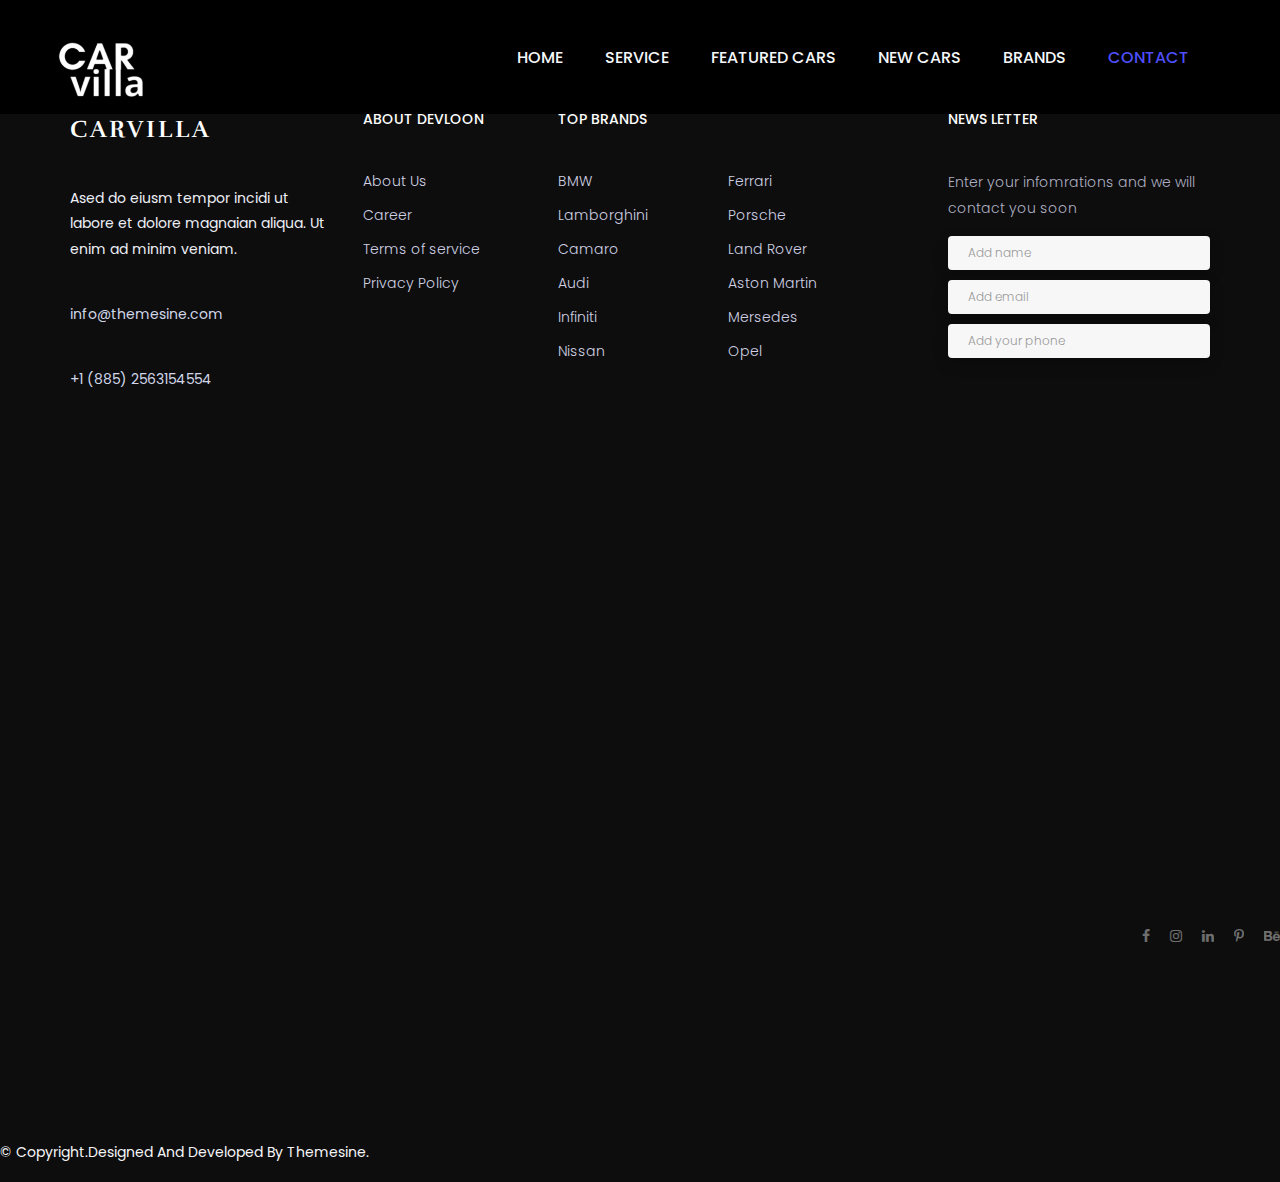
<file: contact.html>
<!DOCTYPE html>
<html lang="en">
    <!doctype html>
    <html class="no-js" lang="en">

    <head>
        <!-- meta data -->
        <meta charset="utf-8">
        <meta http-equiv="X-UA-Compatible" content="IE=edge">
        <meta name="viewport" content="width=device-width, initial-scale=1">
        <!-- The above 3 meta tags *must* come first in the head; any other head content must come *after* these tags -->

        <!--font-family-->
        <link href="https://fonts.googleapis.com/css?family=Poppins:100,100i,200,200i,300,300i,400,400i,500,500i,600,600i,700,700i,800,800i,900,900i" rel="stylesheet">

        <link href="https://fonts.googleapis.com/css?family=Rufina:400,700" rel="stylesheet">
        
        <!-- title of site -->
        <title>CarVilla</title>

        <!-- For favicon png -->
        <link rel="shortcut icon" type="image/icon" href="assets/logo/favicon.png"/>
       
        <!--font-awesome.min.css-->
        <link rel="stylesheet" href="assets/css/font-awesome.min.css">

        <!--linear icon css-->
        <link rel="stylesheet" href="assets/css/linearicons.css">

        <!--flaticon.css-->
        <link rel="stylesheet" href="assets/css/flaticon.css">

        <!--animate.css-->
        <link rel="stylesheet" href="assets/css/animate.css">

        <!--owl.carousel.css-->
        <link rel="stylesheet" href="assets/css/owl.carousel.min.css">
        <link rel="stylesheet" href="assets/css/owl.theme.default.min.css">
        
        <!--bootstrap.min.css-->
        <link rel="stylesheet" href="assets/css/bootstrap.min.css">
        
        <!-- bootsnav -->
        <link rel="stylesheet" href="assets/css/bootsnav.css" >	
        
        <!--style.css-->
        <link rel="stylesheet" href="assets/css/style.css">
        
        <!--responsive.css-->
        <link rel="stylesheet" href="assets/css/responsive.css">
        
        <!-- HTML5 shim and Respond.js for IE8 support of HTML5 elements and media queries -->
        <!-- WARNING: Respond.js doesn't work if you view the page via file:// -->
        
        <!--[if lt IE 9]>
            <script src="https://oss.maxcdn.com/html5shiv/3.7.3/html5shiv.min.js"></script>
            <script src="https://oss.maxcdn.com/respond/1.4.2/respond.min.js"></script>
        <![endif]-->

    </head>
<body>
<div class="top-area">
    <div class="header-area">
        <!-- Start Navigation -->
        <nav class="navbar navbar-default bootsnav  navbar-sticky navbar-scrollspy"  data-minus-value-desktop="70" data-minus-value-mobile="55" data-speed="1000" style="background-color: black;">

            <div class="container">
               <!-- commmintire -->
                <!-- Start Header Navigation -->
                <div class="navbar-header">
                    <button type="button" class="navbar-toggle" data-toggle="collapse" data-target="#navbar-menu">
                        <i class="fa fa-bars"></i>
                    </button>
                    <a class="navbar-brand" href="index.html"><img src ="assets/images/welcome-hero/car3.png" style = "max-width: 100px;  margin-top: -20px;"><span></span></a>

                </div><!--/.navbar-header-->
                <!-- End Header Navigation -->

                <!-- Collect the nav links, forms, and other content for toggling -->
                <div class="collapse navbar-collapse menu-ui-design" id="navbar-menu">
                    <ul class="nav navbar-nav navbar-right" data-in="fadeInDown" data-out="fadeOutUp">
                        <li><a href="index.html">home</a></li>
                        <li><a href="service.html">service</a></li>
                        <li><a href="featuredCars.html">featured cars</a></li>
                        <li ><a href="index.html#new-cars">new cars</a></li>
                            <li ><a href="index.html#brand">brands</a></li>
                        <li class="active"><a href="#contact">contact</a></li>
                    </ul><!--/.nav -->
                </div><!-- /.navbar-collapse -->
            </div><!--/.container-->
        </nav><!--/nav-->
        <!-- End Navigation -->
    </div><!--/.header-area-->
    <div class="clearfix"></div>

</div><!-- /.top-area-->
<!-- top-area End -->

<!--contact start-->
<footer id="contact"  class="contact">
    <div class="container">
        <div class="footer-top">
            <div class="row">
                <div class="col-md-3 col-sm-6">
                    <div class="single-footer-widget">
                        <div class="footer-logo">
                            <a href="index.html">carvilla</a>
                        </div>
                        <p>
                            Ased do eiusm tempor incidi ut labore et dolore magnaian aliqua. Ut enim ad minim veniam.
                        </p>
                        <div class="footer-contact">
                            <p>info@themesine.com</p>
                            <p>+1 (885) 2563154554</p>
                        </div>
                    </div>
                </div>
                <div class="col-md-2 col-sm-6">
                    <div class="single-footer-widget">
                        <h2>about devloon</h2>
                        <ul>
                            <li><a href="#">about us</a></li>
                            <li><a href="#">career</a></li>
                            <li><a href="#">terms <span> of service</span></a></li>
                            <li><a href="#">privacy policy</a></li>
                        </ul>
                    </div>
                </div>
                <div class="col-md-3 col-xs-12">
                    <div class="single-footer-widget">
                        <h2>top brands</h2>
                        <div class="row">
                            <div class="col-md-7 col-xs-6">
                                <ul>
                                    <li><a href="#">BMW</a></li>
                                    <li><a href="#">lamborghini</a></li>
                                    <li><a href="#">camaro</a></li>
                                    <li><a href="#">audi</a></li>
                                    <li><a href="#">infiniti</a></li>
                                    <li><a href="#">nissan</a></li>
                                </ul>
                            </div>
                            <div class="col-md-5 col-xs-6">
                                <ul>
                                    <li><a href="#">ferrari</a></li>
                                    <li><a href="#">porsche</a></li>
                                    <li><a href="#">land rover</a></li>
                                    <li><a href="#">aston martin</a></li>
                                    <li><a href="#">mersedes</a></li>
                                    <li><a href="#">opel</a></li>
                                </ul>
                            </div>
                        </div>
                    </div>
                </div>
                <div class="col-md-offset-1 col-md-3 col-sm-6">
                    <div class="single-footer-widget">
                        <h2>news letter</h2>
                        <div class="footer-newsletter">
                            <p>
                                Enter your infomrations and we will contact you soon
                            </p>
                        </div>
                        <div class="hm-foot-email">
                            <div class="foot-email-box">
                                <input type="text" class="form-control" placeholder="Add name">
                            </div><!--/.foot-email-box-->
                            <div class="foot-email-box">
                                <input type="text" class="form-control" placeholder="Add email">
                            </div><!--/.foot-email-box-->
                            <div class="foot-email-box">
                                <input type="text" class="form-control" placeholder="Add your phone">
                            </div><!--/.foot-email-box-->
                        </div><!--/.hm-foot-email-->
                    </div>
                </div>

                </div>
            </div>
        </div>
        <div class="footer-copyright">
            <div class="row">
                <div class="col-sm-6">
                    <p>
                        &copy; copyright.designed and developed by <a href="https://www.themesine.com/">themesine</a>.
                    </p><!--/p-->
                </div>
                <div class="col-sm-6">
                    <div class="footer-social">
                        <a href="#"><i class="fa fa-facebook"></i></a>	
                        <a href="#"><i class="fa fa-instagram"></i></a>
                        <a href="#"><i class="fa fa-linkedin"></i></a>
                        <a href="#"><i class="fa fa-pinterest-p"></i></a>
                        <a href="#"><i class="fa fa-behance"></i></a>	
                    </div>
                </div>
            </div>
        </div><!--/.footer-copyright-->
    </div><!--/.container-->

    <div id="scroll-Top">
        <div class="return-to-top">
            <i class="fa fa-angle-up " id="scroll-top" data-toggle="tooltip" data-placement="top" title="" data-original-title="Back to Top" aria-hidden="true"></i>
        </div>
        
    </div><!--/.scroll-Top-->
    
</footer><!--/.contact-->
<!--contact end-->
</body>
</html>
</file>
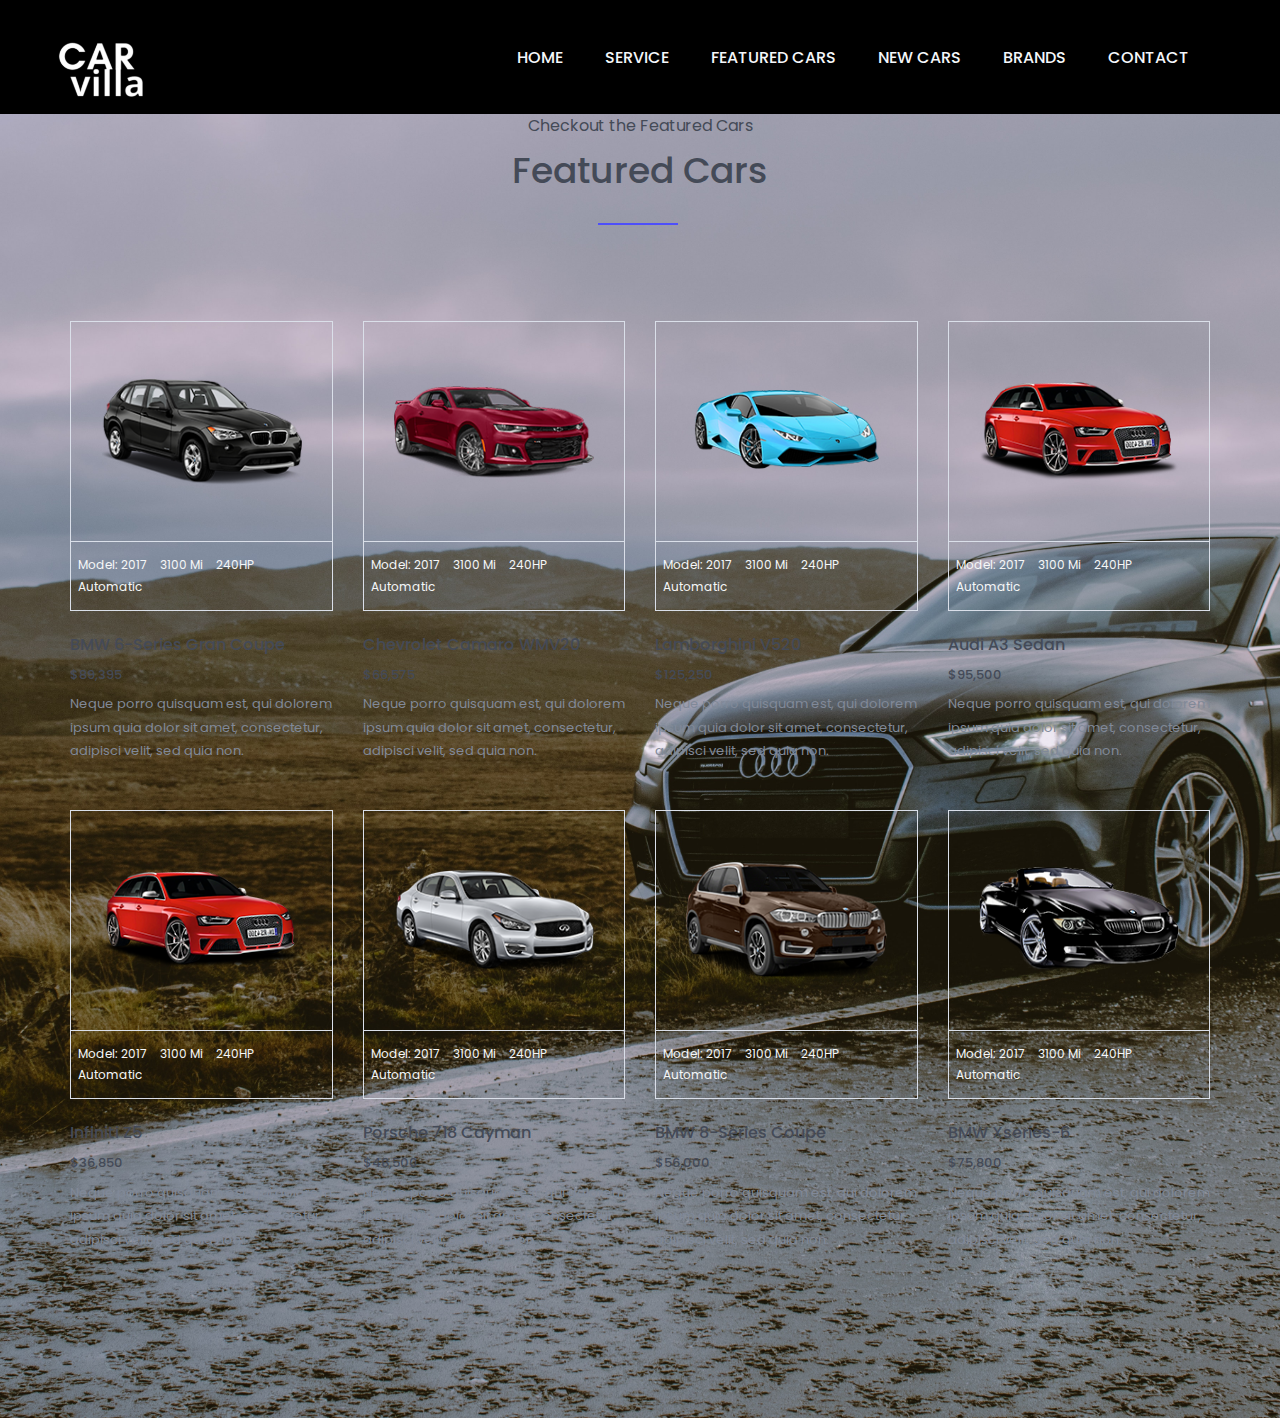
<file: featuredCars.html>
<!DOCTYPE html>
<html lang="en">
    <!doctype html>
    <html class="no-js" lang="en">
        
    <head>
        <!-- meta data -->
        <meta charset="utf-8">
        <meta http-equiv="X-UA-Compatible" content="IE=edge">
        <meta name="viewport" content="width=device-width, initial-scale=1">
        <!-- The above 3 meta tags *must* come first in the head; any other head content must come *after* these tags -->

        <!--font-family-->
        <link href="https://fonts.googleapis.com/css?family=Poppins:100,100i,200,200i,300,300i,400,400i,500,500i,600,600i,700,700i,800,800i,900,900i" rel="stylesheet">

        <link href="https://fonts.googleapis.com/css?family=Rufina:400,700" rel="stylesheet">
        
        <!-- title of site -->
        <title>CarVilla</title>

        <!-- For favicon png -->
        <link rel="shortcut icon" type="image/icon" href="assets/logo/favicon.png"/>
       
        <!--font-awesome.min.css-->
        <link rel="stylesheet" href="assets/css/font-awesome.min.css">

        <!--linear icon css-->
        <link rel="stylesheet" href="assets/css/linearicons.css">

        <!--flaticon.css-->
        <link rel="stylesheet" href="assets/css/flaticon.css">

        <!--animate.css-->
        <link rel="stylesheet" href="assets/css/animate.css">

        <!--owl.carousel.css-->
        <link rel="stylesheet" href="assets/css/owl.carousel.min.css">
        <link rel="stylesheet" href="assets/css/owl.theme.default.min.css">
        
        <!--bootstrap.min.css-->
        <link rel="stylesheet" href="assets/css/bootstrap.min.css">
        
        <!-- bootsnav -->
        <link rel="stylesheet" href="assets/css/bootsnav.css" >	
        
        <!--style.css-->
        <link rel="stylesheet" href="assets/css/style.css">
        
        <!--responsive.css-->
        <link rel="stylesheet" href="assets/css/responsive.css">
        
        <!-- HTML5 shim and Respond.js for IE8 support of HTML5 elements and media queries -->
        <!-- WARNING: Respond.js doesn't work if you view the page via file:// -->
        
        <!--[if lt IE 9]>
            <script src="https://oss.maxcdn.com/html5shiv/3.7.3/html5shiv.min.js"></script>
            <script src="https://oss.maxcdn.com/respond/1.4.2/respond.min.js"></script>
        <![endif]-->

    </head>
<body>

    <!--welcome-hero start -->
    <section id="home" class="welcome-hero-featuredCars">
<div class="top-area">
    <div class="header-area">


        <!-- Start Navigation -->
        <nav class="navbar navbar-default bootsnav  navbar-sticky navbar-scrollspy"  data-minus-value-desktop="70" data-minus-value-mobile="55" data-speed="1000" style="background-color: black;">

            <div class="container">

                <!-- Start Header Navigation -->
                <div class="navbar-header">
                    <button type="button" class="navbar-toggle" data-toggle="collapse" data-target="#navbar-menu">
                        <i class="fa fa-bars"></i>
                    </button>
                    <a class="navbar-brand" href="index.html"><img src ="assets/images/welcome-hero/car3.png" style = "max-width: 100px;  margin-top: -20px;"><span></span></a>

                </div><!--/.navbar-header-->
                <!-- End Header Navigation -->

                <!-- Collect the nav links, forms, and other content for toggling -->
                <div class="collapse navbar-collapse menu-ui-design" id="navbar-menu">
                    <ul class="nav navbar-nav navbar-right" data-in="fadeInDown" data-out="fadeOutUp">
                        <li><a href="index.html">home</a></li>
                        <li><a href="service.html">service</a></li>
                        <li><a href="featuredCars.html">featured cars</a></li>
                        <li ><a href="index.html#new-cars">new cars</a></li>
                            <li ><a href="index.html#brand">brands</a></li>
                        <li><a href="contact.html">contact</a></li>
                    </ul><!--/.nav -->
                </div><!-- /.navbar-collapse -->
            </div><!--/.container-->
        </nav><!--/nav-->
        <!-- End Navigation -->
    </div><!--/.header-area-->
    <div class="clearfix"></div>

</div><!-- /.top-area-->
<!-- top-area End -->

<!--featured-cars start -->
<section id="featured-cars" class="featured-cars">
    <div class="container">
        <div class="section-header">
            <p>checkout <span>the</span> featured cars</p>
            <h2>featured cars</h2>
        </div><!--/.section-header-->
        <div class="featured-cars-content">
            <div class="row">
                <div class="col-lg-3 col-md-4 col-sm-6">
                    <div class="single-featured-cars">
                        <div class="featured-img-box">
                            <div class="featured-cars-img">
                                <img src="assets/images/featured-cars/fc1.png" alt="cars">
                            </div>
                            <div class="featured-model-info">
                                <p>
                                    model: 2017
                                    <span class="featured-mi-span"> 3100 mi</span> 
                                    <span class="featured-hp-span"> 240HP</span>
                                     automatic
                                </p>
                            </div>
                        </div>
                        <div class="featured-cars-txt">
                            <h2><a href="#">BMW 6-series gran coupe</a></h2>
                            <h3>$89,395</h3>
                            <p>
                                Neque porro quisquam est, qui dolorem ipsum quia dolor sit amet, consectetur, adipisci velit, sed quia non. 
                            </p>
                        </div>
                    </div>
                </div>
                <div class="col-lg-3 col-md-4 col-sm-6">
                    <div class="single-featured-cars">
                        <div class="featured-img-box">
                            <div class="featured-cars-img">
                                <img src="assets/images/featured-cars/fc2.png" alt="cars">
                            </div>
                            <div class="featured-model-info">
                                <p>
                                    model: 2017
                                    <span class="featured-mi-span"> 3100 mi</span> 
                                    <span class="featured-hp-span"> 240HP</span>
                                     automatic
                                </p>
                            </div>
                        </div>
                        <div class="featured-cars-txt">
                            <h2><a href="#">chevrolet camaro <span>wmv20</span></a></h2>
                            <h3>$66,575</h3>
                            <p>
                                Neque porro quisquam est, qui dolorem ipsum quia dolor sit amet, consectetur, adipisci velit, sed quia non. 
                            </p>
                        </div>
                    </div>
                </div>
                <div class="col-lg-3 col-md-4 col-sm-6">
                    <div class="single-featured-cars">
                        <div class="featured-img-box">
                            <div class="featured-cars-img">
                                <img src="assets/images/featured-cars/fc3.png" alt="cars">
                            </div>
                            <div class="featured-model-info">
                                <p>
                                    model: 2017
                                    <span class="featured-mi-span"> 3100 mi</span> 
                                    <span class="featured-hp-span"> 240HP</span>
                                     automatic
                                </p>
                            </div>
                        </div>
                        <div class="featured-cars-txt">
                            <h2><a href="#">lamborghini <span>v520</span></a></h2>
                            <h3>$125,250</h3>
                            <p>
                                Neque porro quisquam est, qui dolorem ipsum quia dolor sit amet, consectetur, adipisci velit, sed quia non. 
                            </p>
                        </div>
                    </div>
                </div>
                <div class="col-lg-3 col-md-4 col-sm-6">
                    <div class="single-featured-cars">
                        <div class="featured-img-box">
                            <div class="featured-cars-img">
                                <img src="assets/images/featured-cars/fc4.png" alt="cars">
                            </div>
                            <div class="featured-model-info">
                                <p>
                                    model: 2017
                                    <span class="featured-mi-span"> 3100 mi</span> 
                                    <span class="featured-hp-span"> 240HP</span>
                                     automatic
                                </p>
                            </div>
                        </div>
                        <div class="featured-cars-txt">
                            <h2><a href="#">audi <span> a3</span> sedan</a></h2>
                            <h3>$95,500</h3>
                            <p>
                                Neque porro quisquam est, qui dolorem ipsum quia dolor sit amet, consectetur, adipisci velit, sed quia non. 
                            </p>
                        </div>
                    </div>
                </div>
            </div>
            <div class="row">
                <div class="col-lg-3 col-md-4 col-sm-6">
                    <div class="single-featured-cars">
                        <div class="featured-img-box">
                            <div class="featured-cars-img">
                                <img src="assets/images/featured-cars/fc4.png" alt="cars">
                            </div>
                            <div class="featured-model-info">
                                <p>
                                    model: 2017
                                    <span class="featured-mi-span"> 3100 mi</span> 
                                    <span class="featured-hp-span"> 240HP</span>
                                     automatic
                                </p>
                            </div>
                        </div>
                        <div class="featured-cars-txt">
                            <h2><a href="#">infiniti <span>z5</span></a></h2>
                            <h3>$36,850</h3>
                            <p>
                                Neque porro quisquam est, qui dolorem ipsum quia dolor sit amet, consectetur, adipisci velit, sed quia non. 
                            </p>
                        </div>
                    </div>
                </div>
                <div class="col-lg-3 col-md-4 col-sm-6">
                    <div class="single-featured-cars">
                        <div class="featured-img-box">
                            <div class="featured-cars-img">
                                <img src="assets/images/featured-cars/fc5.png" alt="cars">
                            </div>
                            <div class="featured-model-info">
                                <p>
                                    model: 2017
                                    <span class="featured-mi-span"> 3100 mi</span> 
                                    <span class="featured-hp-span"> 240HP</span>
                                     automatic
                                </p>
                            </div>
                        </div>
                        <div class="featured-cars-txt">
                            <h2><a href="#">porsche <span>718</span> cayman</a></h2>
                            <h3>$48,500</h3>
                            <p>
                                Neque porro quisquam est, qui dolorem ipsum quia dolor sit amet, consectetur, adipisci velit, sed quia non. 
                            </p>
                        </div>
                    </div>
                </div>
                <div class="col-lg-3 col-md-4 col-sm-6">
                    <div class="single-featured-cars">
                        <div class="featured-img-box">
                            <div class="featured-cars-img">
                                <img src="assets/images/featured-cars/fc7.png" alt="cars">
                            </div>
                            <div class="featured-model-info">
                                <p>
                                    model: 2017
                                    <span class="featured-mi-span"> 3100 mi</span> 
                                    <span class="featured-hp-span"> 240HP</span>
                                     automatic
                                </p>
                            </div>
                        </div>
                        <div class="featured-cars-txt">
                            <h2><a href="#"><span>bmw 8-</span>series coupe</a></h2>
                            <h3>$56,000</h3>
                            <p>
                                Neque porro quisquam est, qui dolorem ipsum quia dolor sit amet, consectetur, adipisci velit, sed quia non. 
                            </p>
                        </div>
                    </div>
                </div>
                <div class="col-lg-3 col-md-4 col-sm-6">
                    <div class="single-featured-cars">
                        <div class="featured-img-box">
                            <div class="featured-cars-img">
                                <img src="assets/images/featured-cars/fc8.png" alt="cars">
                            </div>
                            <div class="featured-model-info">
                                <p>
                                    model: 2017
                                    <span class="featured-mi-span"> 3100 mi</span> 
                                    <span class="featured-hp-span"> 240HP</span>
                                     automatic
                                </p>
                            </div>
                        </div>
                        <div class="featured-cars-txt">
                            <h2><a href="#">BMW <span> x</span>series-6</a></h2>
                            <h3>$75,800</h3>
                            <p>
                                Neque porro quisquam est, qui dolorem ipsum quia dolor sit amet, consectetur, adipisci velit, sed quia non. 
                            </p>
                        </div>
                    </div>
                </div>
            </div>
        </div>
    </div><!--/.container-->

</section><!--/.featured-cars-->
<!--featured-cars end -->
</body>
</html>
</file>
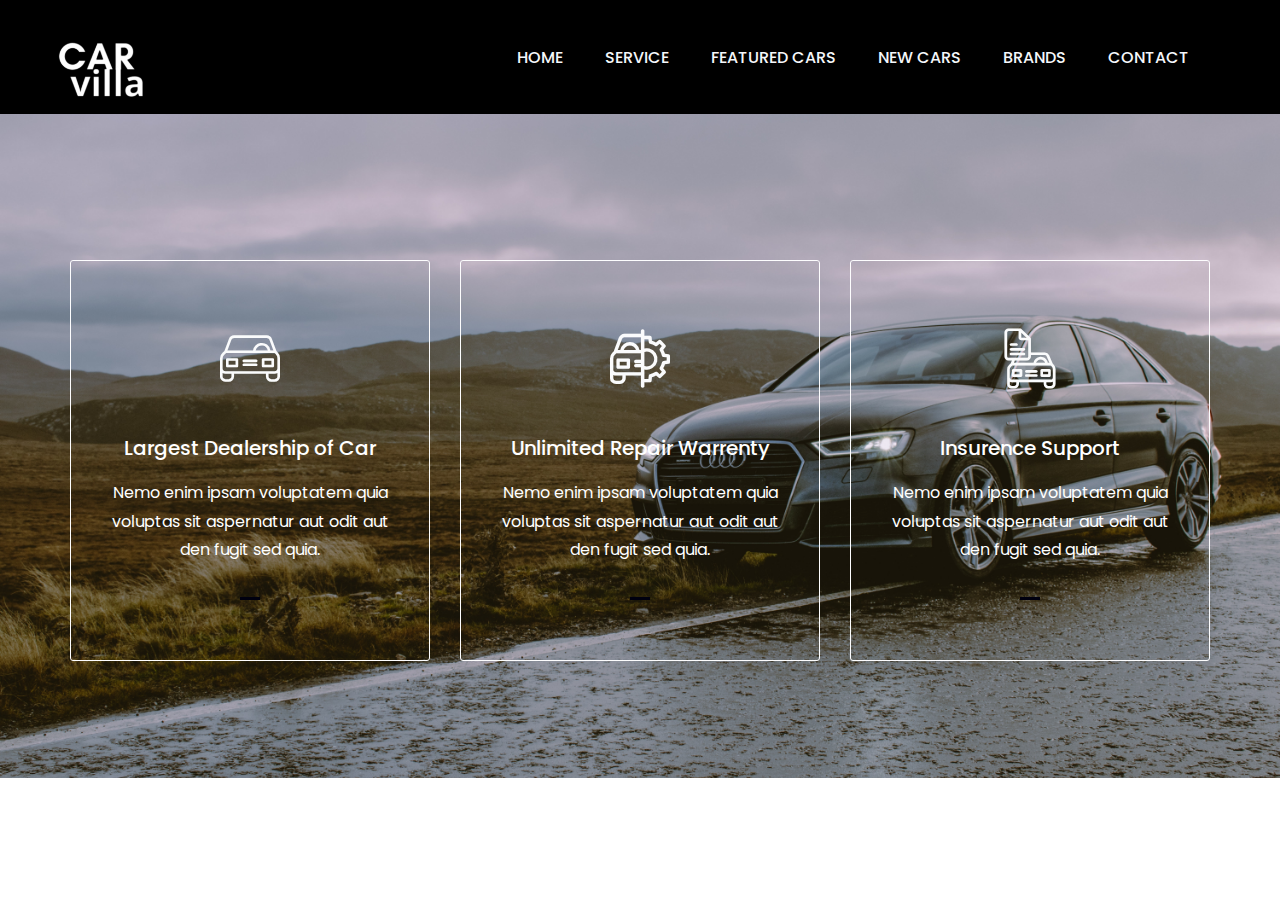
<file: service.html>
<!DOCTYPE html>
<html lang="en">
    <!doctype html>
    <html class="no-js" lang="en">
    
        <head>
            <!-- meta data -->
            <meta charset="utf-8">
            <meta http-equiv="X-UA-Compatible" content="IE=edge">
            <meta name="viewport" content="width=device-width, initial-scale=1">
            <!-- The above 3 meta tags *must* come first in the head; any other head content must come *after* these tags -->
    
            <!--font-family-->
            <link href="https://fonts.googleapis.com/css?family=Poppins:100,100i,200,200i,300,300i,400,400i,500,500i,600,600i,700,700i,800,800i,900,900i" rel="stylesheet">
    
            <link href="https://fonts.googleapis.com/css?family=Rufina:400,700" rel="stylesheet">
            
            <!-- title of site -->
            <title>CarVilla</title>
    
            <!-- For favicon png -->
            <link rel="shortcut icon" type="image/icon" href="assets/logo/favicon.png"/>
           
            <!--font-awesome.min.css-->
            <link rel="stylesheet" href="assets/css/font-awesome.min.css">
    
            <!--linear icon css-->
            <link rel="stylesheet" href="assets/css/linearicons.css">
    
            <!--flaticon.css-->
            <link rel="stylesheet" href="assets/css/flaticon.css">
    
            <!--animate.css-->
            <link rel="stylesheet" href="assets/css/animate.css">
    
            <!--owl.carousel.css-->
            <link rel="stylesheet" href="assets/css/owl.carousel.min.css">
            <link rel="stylesheet" href="assets/css/owl.theme.default.min.css">
            
            <!--bootstrap.min.css-->
            <link rel="stylesheet" href="assets/css/bootstrap.min.css">
            
            <!-- bootsnav -->
            <link rel="stylesheet" href="assets/css/bootsnav.css" >	
            
            <!--style.css-->
            <link rel="stylesheet" href="assets/css/style.css">
            
            <!--responsive.css-->
            <link rel="stylesheet" href="assets/css/responsive.css">
            
            <!-- HTML5 shim and Respond.js for IE8 support of HTML5 elements and media queries -->
            <!-- WARNING: Respond.js doesn't work if you view the page via file:// -->
            
            <!--[if lt IE 9]>
                <script src="https://oss.maxcdn.com/html5shiv/3.7.3/html5shiv.min.js"></script>
                <script src="https://oss.maxcdn.com/respond/1.4.2/respond.min.js"></script>
            <![endif]-->
    
        </head>
<body>
    <div class="top-area">
        <div class="header-area">
            <!-- Start Navigation -->
            <nav class="navbar navbar-default bootsnav  navbar-sticky navbar-scrollspy"  data-minus-value-desktop="70" data-minus-value-mobile="55" data-speed="1000" style="background-color: black;">

                <div class="container">

                    <!-- Start Header Navigation -->
                    <div class="navbar-header">
                        <button type="button" class="navbar-toggle" data-toggle="collapse" data-target="#navbar-menu">
                            <i class="fa fa-bars"></i>
                        </button>
                        <a class="navbar-brand" href="index.html"><img src ="assets/images/welcome-hero/car3.png" style = "max-width: 100px;  margin-top: -20px;"><span></span></a>

                    </div><!--/.navbar-header-->
                    <!-- End Header Navigation -->

                    <!-- Collect the nav links, forms, and other content for toggling -->
                    <div class="collapse navbar-collapse menu-ui-design" id="navbar-menu">
                        <ul class="nav navbar-nav navbar-right" data-in="fadeInDown" data-out="fadeOutUp">
                            <li><a href="index.html">home</a></li>
                            <li class="scroll"><a href="#service">service</a></li>
                            <li><a href="featuredCars.html">featured cars</a></li>
                            <li ><a href="index.html#new-cars">new cars</a></li>
                            <li ><a href="index.html#brand">brands</a></li>
                            <li><a href="contact.html">contact</a></li>
                        </ul><!--/.nav -->
                    </div><!-- /.navbar-collapse -->
                </div><!--/.container-->
            </nav><!--/nav-->
            <!-- End Navigation -->
        </div><!--/.header-area-->
        <div class="clearfix"></div>

    </div><!-- /.top-area-->
    <!-- top-area End -->
<!--service start -->
    <section id="service" class="service">
        <div class="container">
            <div class="service-content">
                <div class="row">
                    <div class="col-md-4 col-sm-6">
                        <div class="single-service-item">
                            <div class="single-service-icon">
                                <i class="flaticon-car"></i>
                            </div>
                            <h2><a href="#">largest dealership <span> of</span> car</a></h2>
                            <p>
                                Nemo enim ipsam voluptatem quia voluptas sit aspernatur aut odit aut den fugit sed quia.  
                            </p>
                        </div>
                    </div>
                    <div class="col-md-4 col-sm-6">
                        <div class="single-service-item">
                            <div class="single-service-icon">
                                <i class="flaticon-car-repair"></i>
                            </div>
                            <h2><a href="#">unlimited repair warrenty</a></h2>
                            <p>
                                Nemo enim ipsam voluptatem quia voluptas sit aspernatur aut odit aut den fugit sed quia.  
                            </p>
                        </div>
                    </div>
                    <div class="col-md-4 col-sm-6">
                        <div class="single-service-item">
                            <div class="single-service-icon">
                                <i class="flaticon-car-1"></i>
                            </div>
                            <h2><a href="#">insurence support</a></h2>
                            <p>
                                Nemo enim ipsam voluptatem quia voluptas sit aspernatur aut odit aut den fugit sed quia. 
                            </p>
                        </div>
                    </div>
                </div>
            </div>
        </div><!--/.container-->

    </section><!--/.service-->
    <!--service end-->
</body>
</html>
</file>
<file: assets/css/linearicons.css>
@font-face {
	font-family: 'Linearicons-Free';
	src:url('../fonts/Linearicons-Free.eot?w118d');
	src:url('../fonts/Linearicons-Free.eot?#iefixw118d') format('embedded-opentype'),
		url('../fonts/Linearicons-Free.woff2?w118d') format('woff2'),
		url('../fonts/Linearicons-Free.woff?w118d') format('woff'),
		url('../fonts/Linearicons-Free.ttf?w118d') format('truetype'),
		url('../fonts/Linearicons-Free.svg?w118d#Linearicons-Free') format('svg');
	font-weight: normal;
	font-style: normal;
}

.lnr {
	font-family: 'Linearicons-Free';
	speak: none;
	font-style: normal;
	font-weight: normal;
	font-variant: normal;
	text-transform: none;
	line-height: 1;

	/* Better Font Rendering =========== */
	-webkit-font-smoothing: antialiased;
	-moz-osx-font-smoothing: grayscale;
}

.lnr-home:before {
	content: "\e800";
}
.lnr-apartment:before {
	content: "\e801";
}
.lnr-pencil:before {
	content: "\e802";
}
.lnr-magic-wand:before {
	content: "\e803";
}
.lnr-drop:before {
	content: "\e804";
}
.lnr-lighter:before {
	content: "\e805";
}
.lnr-poop:before {
	content: "\e806";
}
.lnr-sun:before {
	content: "\e807";
}
.lnr-moon:before {
	content: "\e808";
}
.lnr-cloud:before {
	content: "\e809";
}
.lnr-cloud-upload:before {
	content: "\e80a";
}
.lnr-cloud-download:before {
	content: "\e80b";
}
.lnr-cloud-sync:before {
	content: "\e80c";
}
.lnr-cloud-check:before {
	content: "\e80d";
}
.lnr-database:before {
	content: "\e80e";
}
.lnr-lock:before {
	content: "\e80f";
}
.lnr-cog:before {
	content: "\e810";
}
.lnr-trash:before {
	content: "\e811";
}
.lnr-dice:before {
	content: "\e812";
}
.lnr-heart:before {
	content: "\e813";
}
.lnr-star:before {
	content: "\e814";
}
.lnr-star-half:before {
	content: "\e815";
}
.lnr-star-empty:before {
	content: "\e816";
}
.lnr-flag:before {
	content: "\e817";
}
.lnr-envelope:before {
	content: "\e818";
}
.lnr-paperclip:before {
	content: "\e819";
}
.lnr-inbox:before {
	content: "\e81a";
}
.lnr-eye:before {
	content: "\e81b";
}
.lnr-printer:before {
	content: "\e81c";
}
.lnr-file-empty:before {
	content: "\e81d";
}
.lnr-file-add:before {
	content: "\e81e";
}
.lnr-enter:before {
	content: "\e81f";
}
.lnr-exit:before {
	content: "\e820";
}
.lnr-graduation-hat:before {
	content: "\e821";
}
.lnr-license:before {
	content: "\e822";
}
.lnr-music-note:before {
	content: "\e823";
}
.lnr-film-play:before {
	content: "\e824";
}
.lnr-camera-video:before {
	content: "\e825";
}
.lnr-camera:before {
	content: "\e826";
}
.lnr-picture:before {
	content: "\e827";
}
.lnr-book:before {
	content: "\e828";
}
.lnr-bookmark:before {
	content: "\e829";
}
.lnr-user:before {
	content: "\e82a";
}
.lnr-users:before {
	content: "\e82b";
}
.lnr-shirt:before {
	content: "\e82c";
}
.lnr-store:before {
	content: "\e82d";
}
.lnr-cart:before {
	content: "\e82e";
}
.lnr-tag:before {
	content: "\e82f";
}
.lnr-phone-handset:before {
	content: "\e830";
}
.lnr-phone:before {
	content: "\e831";
}
.lnr-pushpin:before {
	content: "\e832";
}
.lnr-map-marker:before {
	content: "\e833";
}
.lnr-map:before {
	content: "\e834";
}
.lnr-location:before {
	content: "\e835";
}
.lnr-calendar-full:before {
	content: "\e836";
}
.lnr-keyboard:before {
	content: "\e837";
}
.lnr-spell-check:before {
	content: "\e838";
}
.lnr-screen:before {
	content: "\e839";
}
.lnr-smartphone:before {
	content: "\e83a";
}
.lnr-tablet:before {
	content: "\e83b";
}
.lnr-laptop:before {
	content: "\e83c";
}
.lnr-laptop-phone:before {
	content: "\e83d";
}
.lnr-power-switch:before {
	content: "\e83e";
}
.lnr-bubble:before {
	content: "\e83f";
}
.lnr-heart-pulse:before {
	content: "\e840";
}
.lnr-construction:before {
	content: "\e841";
}
.lnr-pie-chart:before {
	content: "\e842";
}
.lnr-chart-bars:before {
	content: "\e843";
}
.lnr-gift:before {
	content: "\e844";
}
.lnr-diamond:before {
	content: "\e845";
}
.lnr-linearicons:before {
	content: "\e846";
}
.lnr-dinner:before {
	content: "\e847";
}
.lnr-coffee-cup:before {
	content: "\e848";
}
.lnr-leaf:before {
	content: "\e849";
}
.lnr-paw:before {
	content: "\e84a";
}
.lnr-rocket:before {
	content: "\e84b";
}
.lnr-briefcase:before {
	content: "\e84c";
}
.lnr-bus:before {
	content: "\e84d";
}
.lnr-car:before {
	content: "\e84e";
}
.lnr-train:before {
	content: "\e84f";
}
.lnr-bicycle:before {
	content: "\e850";
}
.lnr-wheelchair:before {
	content: "\e851";
}
.lnr-select:before {
	content: "\e852";
}
.lnr-earth:before {
	content: "\e853";
}
.lnr-smile:before {
	content: "\e854";
}
.lnr-sad:before {
	content: "\e855";
}
.lnr-neutral:before {
	content: "\e856";
}
.lnr-mustache:before {
	content: "\e857";
}
.lnr-alarm:before {
	content: "\e858";
}
.lnr-bullhorn:before {
	content: "\e859";
}
.lnr-volume-high:before {
	content: "\e85a";
}
.lnr-volume-medium:before {
	content: "\e85b";
}
.lnr-volume-low:before {
	content: "\e85c";
}
.lnr-volume:before {
	content: "\e85d";
}
.lnr-mic:before {
	content: "\e85e";
}
.lnr-hourglass:before {
	content: "\e85f";
}
.lnr-undo:before {
	content: "\e860";
}
.lnr-redo:before {
	content: "\e861";
}
.lnr-sync:before {
	content: "\e862";
}
.lnr-history:before {
	content: "\e863";
}
.lnr-clock:before {
	content: "\e864";
}
.lnr-download:before {
	content: "\e865";
}
.lnr-upload:before {
	content: "\e866";
}
.lnr-enter-down:before {
	content: "\e867";
}
.lnr-exit-up:before {
	content: "\e868";
}
.lnr-bug:before {
	content: "\e869";
}
.lnr-code:before {
	content: "\e86a";
}
.lnr-link:before {
	content: "\e86b";
}
.lnr-unlink:before {
	content: "\e86c";
}
.lnr-thumbs-up:before {
	content: "\e86d";
}
.lnr-thumbs-down:before {
	content: "\e86e";
}
.lnr-magnifier:before {
	content: "\e86f";
}
.lnr-cross:before {
	content: "\e870";
}
.lnr-menu:before {
	content: "\e871";
}
.lnr-list:before {
	content: "\e872";
}
.lnr-chevron-up:before {
	content: "\e873";
}
.lnr-chevron-down:before {
	content: "\e874";
}
.lnr-chevron-left:before {
	content: "\e875";
}
.lnr-chevron-right:before {
	content: "\e876";
}
.lnr-arrow-up:before {
	content: "\e877";
}
.lnr-arrow-down:before {
	content: "\e878";
}
.lnr-arrow-left:before {
	content: "\e879";
}
.lnr-arrow-right:before {
	content: "\e87a";
}
.lnr-move:before {
	content: "\e87b";
}
.lnr-warning:before {
	content: "\e87c";
}
.lnr-question-circle:before {
	content: "\e87d";
}
.lnr-menu-circle:before {
	content: "\e87e";
}
.lnr-checkmark-circle:before {
	content: "\e87f";
}
.lnr-cross-circle:before {
	content: "\e880";
}
.lnr-plus-circle:before {
	content: "\e881";
}
.lnr-circle-minus:before {
	content: "\e882";
}
.lnr-arrow-up-circle:before {
	content: "\e883";
}
.lnr-arrow-down-circle:before {
	content: "\e884";
}
.lnr-arrow-left-circle:before {
	content: "\e885";
}
.lnr-arrow-right-circle:before {
	content: "\e886";
}
.lnr-chevron-up-circle:before {
	content: "\e887";
}
.lnr-chevron-down-circle:before {
	content: "\e888";
}
.lnr-chevron-left-circle:before {
	content: "\e889";
}
.lnr-chevron-right-circle:before {
	content: "\e88a";
}
.lnr-crop:before {
	content: "\e88b";
}
.lnr-frame-expand:before {
	content: "\e88c";
}
.lnr-frame-contract:before {
	content: "\e88d";
}
.lnr-layers:before {
	content: "\e88e";
}
.lnr-funnel:before {
	content: "\e88f";
}
.lnr-text-format:before {
	content: "\e890";
}
.lnr-text-format-remove:before {
	content: "\e891";
}
.lnr-text-size:before {
	content: "\e892";
}
.lnr-bold:before {
	content: "\e893";
}
.lnr-italic:before {
	content: "\e894";
}
.lnr-underline:before {
	content: "\e895";
}
.lnr-strikethrough:before {
	content: "\e896";
}
.lnr-highlight:before {
	content: "\e897";
}
.lnr-text-align-left:before {
	content: "\e898";
}
.lnr-text-align-center:before {
	content: "\e899";
}
.lnr-text-align-right:before {
	content: "\e89a";
}
.lnr-text-align-justify:before {
	content: "\e89b";
}
.lnr-line-spacing:before {
	content: "\e89c";
}
.lnr-indent-increase:before {
	content: "\e89d";
}
.lnr-indent-decrease:before {
	content: "\e89e";
}
.lnr-pilcrow:before {
	content: "\e89f";
}
.lnr-direction-ltr:before {
	content: "\e8a0";
}
.lnr-direction-rtl:before {
	content: "\e8a1";
}
.lnr-page-break:before {
	content: "\e8a2";
}
.lnr-sort-alpha-asc:before {
	content: "\e8a3";
}
.lnr-sort-amount-asc:before {
	content: "\e8a4";
}
.lnr-hand:before {
	content: "\e8a5";
}
.lnr-pointer-up:before {
	content: "\e8a6";
}
.lnr-pointer-right:before {
	content: "\e8a7";
}
.lnr-pointer-down:before {
	content: "\e8a8";
}
.lnr-pointer-left:before {
	content: "\e8a9";
}
</file>
<file: assets/css/flaticon.css>
/*
  	Flaticon icon font: Flaticon
  	Creation date: 23/05/2018 10:29
  	*/

@font-face {
  font-family: "Flaticon";
  src: url("../fonts/Flaticon.eot");
  src: url("../fonts/Flaticon.eot?#iefix") format("embedded-opentype"),
       url("../fonts/Flaticon.woff") format("woff"),
       url("../fonts/Flaticon.ttf") format("truetype"),
       url("../fonts/Flaticon.svg#Flaticon") format("svg");
  font-weight: normal;
  font-style: normal;
}

@media screen and (-webkit-min-device-pixel-ratio:0) {
  @font-face {
    font-family: "Flaticon";
    src: url("../fonts/Flaticon.svg#Flaticon") format("svg");
  }
}

[class^="flaticon-"]:before, [class*=" flaticon-"]:before,
[class^="flaticon-"]:after, [class*=" flaticon-"]:after {   
  font-family: Flaticon;
  font-size: 20px;
  font-style: normal;
  margin-left: 0px;
}

.flaticon-car-1:before { content: "\f100"; }
.flaticon-car-repair:before { content: "\f101"; }
.flaticon-car:before { content: "\f102"; }
.flaticon-arrow-down-angle:before { content: "\f103"; }
</file>
<file: assets/css/style.css>
/*==================================
* Author        : "ThemeSine"
* Template Name : CarVilla  HTML Template
* Version       : 1.0
==================================== */

/*==================================
font-family: 'Poppins', sans-serif;
font-family: 'Rufina', serif;
==================================== */


/*=========== TABLE OF CONTENTS ===========
1.  General css (Reset code)
2.  Top-area
3.  Welcome-hero
4.  Model-search
5.  Service
6.  New-cars
7.  Featured-cars
8.  Client-say
9.  Brand
10. Blog
11. Contact
==========================================*/

/*-------------------------------------
		1.General css (Reset code)
--------------------------------------*/
*{
    padding: 0;
    margin: 0;
}

*{
	-webkit-box-sizing:border-box;
	-moz-box-sizing:border-box;
	-o-box-sizing:border-box;
	-ms-box-sizing:border-box;
	box-sizing:border-box;
}
body{
	font-family: 'Poppins', sans-serif;
	font-size:16px;
	color:#818998;
    text-transform:initial;
    max-width:1920px;
    margin:0 auto;
	overflow-x:hidden;
}

a,a:hover,a:active,a:focus {
	display:inline-block;
	text-decoration:none;
	color: #444a57;
	font-size:20px;
	padding:0;
    font-weight: 500;
    text-transform: capitalize;
}
h1,h2,h3,h4,h5,h6 { 
	margin: 0;
	color:#444a57;
    font-size: 20px;
    font-weight: 500;
    text-transform: capitalize;
}
p {
	margin: 0;
	color:#818998;
	font-size:16px;
    line-height: 1.8;
    text-transform: initial;
}
img{border:none;max-width:100%; height:auto;}
ul{
	padding: 0;
    margin: 0 auto;
    list-style: none;
}
ul li {
	list-style: none;
    display: inline-block;
	
}
select,input,textarea,button,.form-control{box-shadow:none;outline:0!important;}
button {background: transparent;border: 0;font-size: 16px;text-transform: capitalize;}

html,body{height: 100%;}

[placeholder]:focus::-webkit-input-placeholder {
  -webkit-transition: opacity 0.3s 0.3s ease; 
  -moz-transition: opacity 0.3s 0.3s ease; 
  -ms-transition: opacity 0.3s 0.3s ease; 
  -o-transition: opacity 0.3s 0.3s ease; 
  transition: opacity 0.3s 0.3s ease; 
  opacity: 0;
}
.owl-carousel {z-index: 0;}
/* section-header */
.section-header{
    position: relative;
    text-align: center;
}
.section-header h2{
    position: relative;
    font-size: 36px;
    font-weight: 500;
    padding-bottom: 35px;
}
.section-header h2:before {
    position: absolute;
    content: "";
    width: 80px;
    height: 2px;
    bottom: 0;
    left: 50%;
    margin-left: -42px;
    background: #4e4ffa;
}
.section-header p{color: #444a57;text-transform: capitalize;margin-bottom:10px;}
.section-header h2 span,.section-header p span{text-transform: lowercase;}

/* section-header */

/*=============Style css=========*/


/*-------------------------------------
        2. Top-area
--------------------------------------*/
nav.navbar.bootsnav {
    background-color: transparent;
    border-bottom: transparent;
}
.wrap-sticky nav.navbar.bootsnav.sticked {background-color: #000;box-shadow: 0 2px 5px rgba(0,0,0,.2);}

/*.navbar-brand*/
.navbar-header a.navbar-brand,.navbar-header a.navbar-brand:hover,.navbar-header a.navbar-brand:focus{
    display: inline-block;
    color: #fff;
    font-size: 24px;
    letter-spacing: 3px;
    font-family: 'Rufina', serif;
    font-weight: 700;
    padding: 45px 0px;
    text-transform:uppercase;
}
.navbar-header a.navbar-brand span{display: inline-block;color:#4e4ffa;text-transform:capitalize;}

.wrap-sticky nav.navbar.bootsnav.sticked .navbar-header a.navbar-brand,.wrap-sticky nav.navbar.bootsnav.sticked .navbar-header a.navbar-brand:hover,.wrap-sticky nav.navbar.bootsnav.sticked .navbar-header a.navbar-brand:focus {padding:30px 0px;}
/*.navbar-brand*/

/*.nav li*/
nav.navbar.bootsnav ul.nav > li > a {
    color: #f5f7fa;
    font-size: 16px;
    font-weight: 500;
    text-transform:uppercase;
    -webkit-transition: 0.3s linear; 
    -moz-transition: 0.3s linear; 
    -ms-transition: 0.3s linear; 
    -o-transition: 0.3s linear; 
    transition: 0.3s linear;
}
nav.navbar.bootsnav ul.nav > li > a {padding: 48px 21px;}
nav.navbar.bootsnav ul.nav > li > a:hover,nav.navbar.bootsnav ul.nav > li > a:focus{color:#4e4ffa;}
nav.navbar.bootsnav ul.nav > li.active>a {color: #4e4ffa;}

nav.navbar.bootsnav ul.nav > li.dropdown > a.dropdown-toggle:after {
    content: "";
}
nav.navbar.bootsnav ul.nav > li.dropdown span {
    font-size: 8px;
    margin-left: 15px;
}
.wrap-sticky nav.navbar.bootsnav.sticked ul.nav > li > a{padding:30px 25px;}
/*.nav li*/

/*.menu-ui-design*/
.menu-ui-design{overflow-y:scroll;height: 350px;}
.menu-ui-design::-webkit-scrollbar {
    width:5px;
}
.menu-ui-design::-webkit-scrollbar-track {
    -webkit-box-shadow: inset 0 0 8px #000;
}
.menu-ui-design::-webkit-scrollbar-thumb {
  background-color: #4e4ffa;
}
/*.menu-ui-design*/

/*.navbar-toggle */
nav.navbar.bootsnav .navbar-toggle {
    position: relative;
    background-color: transparent;
    border: 1px solid #4e4ffa;
    padding: 10px;
    top: 0;
}
nav.navbar.bootsnav .navbar-toggle i{color: #4e4ffa;}
/*.navbar-toggle */

/*-------------------------------------
        3.  Welcome-hero
--------------------------------------*/
.welcome-hero {
    position: relative;
    background:url(../images/welcome-hero/car1.jpg)no-repeat;
    background-position: center;
    background-size: cover;
    z-index: 1;
}
.welcome-hero-featuredCars{
    position: relative;
    background:url(../images/welcome-hero/car1.jpg)no-repeat;
    background-position: center;
    background-size: cover;
    z-index: 1;
}


.welcome-hero:before {
    position: absolute;
    content: "";
    top: 0;
    left: 0;
    width: 100%;
    height: 100%;
    background: rgba(42,45,84,.60);
}
.header-area{position: absolute;top:0;left:0;width: 100%;z-index: 99;}

/*.welcome-hero-txt*/
.welcome-hero-txt{text-align: center;padding:290px 0 372px;}
.welcome-hero-txt h2 {
    font-size: 42px;
    color: #fff;
    font-weight: 700;
    text-transform: uppercase;
    margin-bottom: 45px;
}
.welcome-hero-txt p {
    font-size: 18px;
    text-transform: initial;
    color: #fff;
    font-weight: 500;
    max-width: 735px;
    margin: 0 auto;
}
.welcome-btn {
    display: inline-block;
    width: 230px;
    height: 60px;
    background: #4e4ffa;
    color: #fff;
    border-radius: 3px;
    margin-top: 120px;
    -webkit-transition: .3s linear; 
    -moz-transition:.3s linear; 
    -ms-transition:.3s linear; 
    -o-transition:.3s linear;
    transition: .3s linear;
}
.welcome-btn:hover{
    background: #0102fa;
}
/*.welcome-hero-txt*/

/*-------------------------------------
        4. Model-Search
--------------------------------------*/
.model-search-content .col-sm-12 {padding: 0;}
.model-search-content {
    padding: 40px 0;
    background: #fff;
    box-shadow:0 10px 40px 0px rgba(255, 255, 255, 0.2);
    position: absolute;
    bottom: -150px;
    width: 100%;
    border-radius: 3px;
}

/*.single-model-search*/
.single-model-search{margin-bottom: 30px;}
.single-model-search:last-child {margin-bottom: 0;}

.single-model-search h2 {
    font-size: 16px;
    font-weight: 400;
    text-transform: capitalize;
    margin-bottom: 20px;
}
/*model-select-icon*/
.model-select-icon{
    position:relative;
}
.model-select-icon .form-control {
    outline: 0!important;
    box-shadow: none;
    border: 1px solid #f8f8f8;
    background: #f8f8f8;
    height: 60px;
}
.model-select-icon select {
    font-size: 16px;
    color: #fcfdfd;
    text-transform: capitalize;
}
.model-select-icon:after{
    position: absolute;
    content: "\f103";
    right: 0px;
    top: 0;
    font-size: 10px;
    color: #fcfdfe;
    background: #f8f8f8;
    height: 60px;
    line-height: 60px;
    width: 50px;
    text-align: center;
    font-family: "Flaticon";
    pointer-events: none;
    border: transparent;
}/*model-select-icon*/
.welcome-btn.model-search-btn {
    width: 160px;
    margin-top: 80px;
    margin-left: 53px;
}

/*.single-model-search*/

/*-------------------------------------
        5. Service 
--------------------------------------*/
.service { padding: 260px 0 87px;
    background:url(../images/welcome-hero/car1.jpg)no-repeat;
    background-size: cover;
}

.single-service-item{
    text-align: center;
    padding:55px 30px 60px;
    border-radius: 3px;
    margin-bottom: 30px;
    border: 1px solid #fdfdfe;
    -webkit-transition: .3s linear; 
    -moz-transition:.3s linear; 
    -ms-transition:.3s linear; 
    -o-transition:.3s linear;
    transition: .3s linear;
}

.single-service-icon {
    display: inline-block;
    color: #fafbfc;
}
.single-service-item h2 a {
    font-size:20px;
    color: white;
    margin: 35px 0 20px;
}
.single-service-item h2 a span {text-transform:  lowercase;}
.single-service-item p {padding-bottom: 35px;text-transform: initial;position: relative; color: white;}
.single-service-item p:before {
    position: absolute;
    content: "";
    width: 20px;
    height: 3px;
    background: #00000f;
    bottom: 0;
    left: 50%;
    margin-left: -10px;
}

.single-service-icon [class^="flaticon-"]:before,.single-service-icon[class*=" flaticon-"]:before,.single-service-icon [class^="flaticon-"]:after,.single-service-icon [class*=" flaticon-"]:after {font-size:60px;}
.single-service-item:hover .single-service-icon [class^="flaticon-"]:before,.single-service-item:hover .single-service-icon [class*=" flaticon-"]:before,.single-service-item:hover .single-service-icon [class^="flaticon-"]:after,.single-service-item:hover .single-service-icon [class*=" flaticon-"]:after {color:#fff;}


.single-service-item:hover h2 a,.single-service-item:hover p{color: #fff;}
.single-service-item:hover  p:before {background: #f9f6f6;}
.single-service-item:hover{box-shadow: 0 12px 30px 0px rgba(0,1,193,.2);background: #4e4ffa;border: 1px solid #4e4ffa;}


/*-------------------------------------
        6. New-cars
--------------------------------------*/
.new-cars{
    background: #f8f9fb;
    padding:112px 0 120px;
}
.new-cars-content{padding-top:96px;}
/*.new-cars-txt*/
.new-cars-txt {margin-left: 29px;margin-bottom: 30px;}
.new-cars-txt h2 a {
    font-size:  30px;
    font-weight:  500;
    margin-bottom: 26px;
}
.new-cars-txt h2 a span {text-transform:  uppercase;}
.new-cars-para2 {margin-top: 30px;}
.welcome-btn.new-cars-btn {
    width: 176px;
    margin-top: 32px;
}
/*.new-cars-txt*/

/*.owl-dots */
.new-cars .owl-theme .owl-dots .owl-dot span {
    width: 8px;
    height: 8px;
    margin: 0px 4px;
    background: transparent;
    border: 1px solid #6a7781;
    border-radius: 50%;
}
.new-cars .owl-theme .owl-dots .owl-dot.active span,.new-cars .owl-theme .owl-dots .owl-dot:hover span {background: #6a7781;}
.new-cars .owl-theme .owl-nav.disabled+.owl-dots {margin-top: 62px;}
/*.owl-dots */

/*-------------------------------------
        7. Featured-cars
--------------------------------------*/
.featured-cars{
    padding:112px 0 120px;
}
.featured-cars-content{padding-top:96px;}

/*.single-featured-cars*/
.featured-img-box {
    border: 1px solid #dadfe9;
}
.featured-cars-img {
    display: flex;
    align-items: center;
    justify-content: center;
    padding: 0 30px;
    height: 220px;
    border-bottom: 1px solid #dadfe9;
}
.featured-model-info{padding:12px 7px;}
.featured-model-info p {
    font-size: 12px;
    color: #f6f7f8;
    text-transform: capitalize;
}
.featured-mi-span{display: inline-block;margin:0 10px;}
.featured-hp-span{display: inline-block;margin-right: 10px;}
.featured-cars-txt{margin:21px 0 47px;}
.featured-cars-txt h2 a{font-size: 16px;margin-bottom: 15px;}
.featured-cars-txt h2 a span{text-transform: uppercase;}
.featured-cars-txt h3{margin-bottom: 10px;}
.featured-cars-txt h3,.featured-cars-txt p{font-size: 13px;}
/*.single-featured-cars*/

/*-------------------------------------       
        8. Clients-say 
--------------------------------------*/
.clients-say{padding:115px 0 80px;background: #f8f9fb;}

/*single-testimonial-box */
.single-testimonial-box  {
    padding: 50px 30px 57px;
    text-align: center;
    border: 1px solid #dadfe9;
    overflow-x: hidden;
    -webkit-transition: .3s; 
    -moz-transition:.3s; 
    -ms-transition:.3s; 
    -o-transition:.3s;
    transition: .3s;
}

/*testimonial-description*/
.clients-say .testimonial-carousel .col-sm-3,
.clients-say .testimonial-carousel .col-xs-12{
    width:100%;
    height:auto;
}
/* testimonial-info */
.testimonial-img {
    margin-right: 5px;
    border-radius:50%;
    -webkit-transition: .3s; 
    -moz-transition:.3s; 
    -ms-transition:.3s; 
    -o-transition:.3s;
    transition: .3s;
}
.testimonial-person h2 a,.testimonial-person h4 {
    font-size: 16px;
    color: #5e6778;
    font-weight: 600;
}
.testimonial-person h4{
    margin-top: 10px;
}/* testimonial-info */


/* testimonial-comment */
.testimonial-comment p {
    font-size: 16px;
    color: #5e6778;
    margin-top: 30px;
    margin-bottom: 25px;
}/* testimonial-comment */


/*testimonial-description*/
.single-testimonial-box:hover h2 a,.single-testimonial-box:hover h4, .single-testimonial-box:hover p{color: #fff;}
.single-testimonial-box:hover{
    background: #4e4ffa;
    border: 1px solid #4e4ffa;
    box-shadow: 0 12px 30px 0px rgba(0,1,193,.2);
}

/*owl carousel*/
.clients-say .owl-carousel .owl-stage {
    position: relative;
    padding: 100px 0 40px;
}
.clients-say .owl-carousel .owl-item img {
    display: block;
    width: 70px;
    height: 70px;
    border-radius:50%;
    margin:0 auto;
}
/*owl carousel*/

/*-------------------------------------
        9. Brand
--------------------------------------*/
.brand{
    padding: 120px 0;
}
.brand-area {
    position:relative;
}
.brand-area .item {
    padding: 0 40px 0;
}

.brand .brand-area .owl-carousel .owl-item img {
    display: block;
    width: 100%;
    height:72px;
    border-radius:0;
}
/*-------------------------------------
        10. Blog
--------------------------------------*/

/*-------------------------------------
        12. Contact
--------------------------------------*/
.contact {
    background: #0d0d0d;
}
.footer-top {padding: 112px 0 72px;
    height: 100vh;
}

/*.footer-logo*/
.footer-logo a,.footer-logo a:hover,.footer-logo a:focus{
    display: inline-block;
    color: #fff;
    font-size: 24px;
    letter-spacing: 3px;
    font-family: 'Rufina', serif;
    font-weight: 700;
    text-transform:uppercase;
}
.single-footer-widget p {
    font-size: 14px;
    color: #eeeff6;
    max-width: 300px;
    margin:40px 0 20px;
}
.footer-contact p {
    margin: ;
    color: #d1d7e9;
}
/*.footer-logo*/

.single-footer-widget {margin-bottom: 40px;}
.single-footer-widget h2 {
    font-size: 14px;
    color: #fff;
    text-transform: uppercase;
    margin-bottom: 43px;
}
.single-footer-widget ul li {
    display:  inherit;
    -webkit-transition: .5s; 
    -moz-transition:.5s; 
    -ms-transition:.5s; 
    -o-transition:.5s;
    transition: .5s;
}
.single-footer-widget ul li:hover{
    -webkit-transform:translateX(10px);
    -moz-transform:translateX(10px);
    -ms-transform:translateX(10px);
    -o-transform:translateX(10px);
    transform:translateX(10px);
}
.single-footer-widget ul li a {
    font-size:  14px;
    color:  #cfd0e3;
    font-weight:  300;
    padding-bottom: 13px;
}
.single-footer-widget ul li a span {text-transform: lowercase;}
.footer-newsletter p{
    color: #aeafc2;
    font-size: 14px;
    font-weight: 300;
    margin: 0 0 15px;
}
/*hm-foot-email*/
.hm-foot-email{position: relative;}
.foot-email-box .form-control {
    margin-top: 10px;
    background:#f7f7f8;
    display: block;
    padding: 15px 20px;
    outline:0!important;
    box-shadow:0 5px 15px rgba(0,0,0,.2);
    border:0;
}
.foot-email-box input[type="text"]{
    font-size: 12px;
    color: #445285;
    font-weight: 300;
}
.foot-email-subscribe {
    position: absolute;
    top: 0;
    right: 0;
    width: 50px;
    height: 100%;
    background: transparent;
    color: #03050a;
    font-size: 12px;
    display: flex;
    align-items: center;
    justify-content: center;
}
.foot-email-box .form-control:hover{
    box-shadow:0 5px 15px rgba(0,0,0,.4);
}
/*hm-foot-email*/
/*.footer-copyright */
.footer-copyright {
    padding: 20px 0 17px;
    /* border-top: 1px solid #434859; */
}
.footer-copyright p,.footer-copyright p a {
    color: #f5f5f8;
    padding-top: 11rem;
    font-size: 14px;
    font-weight: 400;
    text-transform: capitalize;
}
.footer-social{text-align: right;}
.footer-social a i {
    color: #fff;
    opacity: .40;
    font-size: 14px;
    margin-left: 16px;
    -webkit-transition: .3s; 
    -moz-transition:.3s; 
    -ms-transition:.3s; 
    -o-transition:.3s;
    transition: .3s;
}
.footer-social i:hover{opacity: .70;}
/*.footer-copyright */

/*===============================
    Scroll Top
===============================*/
#scroll-Top  .return-to-top {
    position: fixed;
    right: 30px;
    bottom: 30px;
    display: none;
    width: 40px;
    line-height: 40px;
    height: 40px;
    text-align: center;
    font-size: 20px;
    cursor: pointer;
    color: #fff;
    background:#4e4ffa;
	border:1px solid #4e4ffa;
	border-radius:50%;
	-webkit-transition: .5s; 
	-moz-transition:.5s; 
	-ms-transition:.5s; 
	-o-transition:.5s;
    transition: .5s;
	z-index: 2;
}
#scroll-Top  .return-to-top:hover {
    background:#fff;
    color: #4e4ffa;
	border:1px solid #4e4ffa;
}

#scroll-Top  .return-to-top i{
    position:relative;
    bottom:0;

}

#scroll-Top  .return-to-top i{
    position: relative;
    animation-name: example;
    animation-direction: alternate;
    animation-iteration-count: infinite;
    animation-duration:1s;
}
@keyframes example {
    0%   {bottom:0px;}
    100%  {bottom:7px;}
}
/*========================Thank you=================
</file>
<file: assets/css/responsive.css>
@media screen and (max-width:1680px){

}/*max-width:1680px*/
@media screen and (max-width:1440px){
	.welcome-hero-txt {padding: 268px 0px 122px;}
	.model-search-content {position: relative;bottom: 0;top: 100px;}
}/*max-width:1440px*/

@media screen and (max-width:1199px){
	.welcome-hero-txt h2{font-size: 40px;}
	.welcome-btn.model-search-btn {margin-left: 28px;}
	.featured-cars-img {padding: 0 10px;}
}/*max-width:1199px*/

@media screen and (max-width:1024px){

}/*max-width:1024px*/

@media screen and (max-width:1008px){

}/*max-width:1008px*/

@media screen and (max-width:992px){
	nav.navbar.bootsnav .navbar-collapse.collapse.in {padding-bottom: 30px;}
	nav.navbar.bootsnav {background-color:#000;}
	.wrap-sticky nav.navbar.bootsnav.sticked ul.nav > li > a {padding: 18px 0px;}
	nav.navbar.bootsnav .navbar-brand {padding: 25px;}
	nav.navbar.bootsnav ul.nav > li > a {padding: 15px 0px;border: transparent;}
}/*max-width:992px*/

@media screen and (max-width:991px){
	.welcome-hero-txt h2 {line-height: 1.6;}

	.model-search-content .col-sm-12 {padding: 0 40px;}
	.single-model-search:last-child {margin-bottom: 30px;}
	.welcome-btn.model-search-btn {margin: 0;}

	.single-new-cars-item {max-width: 450px; margin: 0 auto;}
	.new-cars-txt {margin: 30px 0;}
}/*max-width:991px*/

@media screen and (max-width:768px){
    
}/*max-width:768px*/

@media screen and (max-width:767px){
	.single-service-item {max-width: 350px;margin: 30px auto;}
	.single-featured-cars {max-width: 350px;margin: 0 auto;}
	.footer-social {text-align: left;}
	.footer-social a i {margin-right: 16px;margin-left: 0;}
	.hm-foot-email {max-width: 300px;}
}/*max-width:767px*/

@media screen and (max-width: 660px){

}/*max-width:660px*/

@media screen and (max-width: 640px){
	.single-testimonial-box {max-width: 350px;margin: 0 auto;}
}/*max-width:640px*/

@media screen and (max-width: 580px){

}/*max-width:580px*/

@media screen and (max-width: 540px){

}/*max-width:540px*/

@media screen and (max-width: 480px){
	.welcome-hero h2 {font-size: 30px;}
	.single-model-search h2 {font-size:16px;}
}/*max-width:480px*/

@media screen and (max-width: 440px){
	.welcome-hero-txt h2,{font-size: 24px;line-height: 1.5;}
	
}/*max-width:400px*/

@media screen and (max-width: 399px){
	.testimonial-carousel .col-sm-3, .testimonial-carousel .col-xs-12 {width: 260px;}
	.single-service-item h2 a {line-height: 1.5;}
	.section-header h2 {font-size: 30px;}
}/*max-width:399px*/

@media screen and (max-width:350px){
	nav.navbar.bootsnav .navbar-toggle {margin-right: -25px;left:-10px;}
	nav.navbar.bootsnav .navbar-brand {padding:25px 0;font-size: 20px;}
	.wrap-sticky nav.navbar.bootsnav.sticked .navbar-header a.navbar-brand, .wrap-sticky nav.navbar.bootsnav.sticked .navbar-header a.navbar-brand:hover,.wrap-sticky nav.navbar.bootsnav.sticked .navbar-header a.navbar-brand:focus {padding: 25px 0px;}
}/*max-width:350px*/

@media screen and  (max-width: 320px){
	
}/*max-width:320px*/
</file>
<file: assets/css/bootsnav.css>
/* ==============================================================

Template name : Bootsnav - Multi Purpose Header
Categorie : Bootstrap Menu in CSS
Author : adamnurdin01
Version : v.1.2
Created : 2016-06-02
Last update : 2016-10-19

============================================================== */

/* MEGAMENU STYLE
=================================*/
nav.bootsnav .dropdown.megamenu-fw {
    position: static;
}

nav.bootsnav .container {
    position: relative;
}

nav.bootsnav .megamenu-fw .dropdown-menu {
    left: auto;
}

nav.bootsnav .megamenu-content {
    padding: 15px;
    width: 100% !important;
}

nav.bootsnav .megamenu-content .title{
    margin-top: 0;
}

nav.bootsnav .dropdown.megamenu-fw .dropdown-menu {
    left: 0;
    right: 0;
}

/* Navbar
=================================*/
nav.navbar.bootsnav{
    margin-bottom: 0;
    -moz-border-radius: 0px;
    -webkit-border-radius: 0px;
    -o-border-radius: 0px;
    border-radius: 0px;
    background-color: #fff;
    border: none;
    border-bottom: solid 1px #e0e0e0;
    z-index: 9;
}

nav.navbar.bootsnav ul.nav > li > a{
    color: #6f6f6f;
    background-color: transparent;
    outline: none;
    margin-bottom: -2px;
}

nav.navbar.bootsnav ul.nav li.megamenu-fw > a:hover,
nav.navbar.bootsnav ul.nav li.megamenu-fw > a:focus,
nav.navbar.bootsnav ul.nav li.active > a:hover,
nav.navbar.bootsnav ul.nav li.active > a:focus,
nav.navbar.bootsnav ul.nav li.active > a{
    background-color: transparent;
}

nav.navbar.bootsnav .navbar-toggle{
    background-color: #fff;
    border: none;
    padding: 0;
    font-size: 18px;
    position: relative;
    top: 5px;
}

nav.navbar.bootsnav ul.nav .dropdown-menu .dropdown-menu{
    top: 0;
    left: 100%;
}

nav.navbar.bootsnav ul.nav ul.dropdown-menu > li > a{
    white-space:normal;
}


ul.menu-col{
    padding: 0;
    margin: 0;
    list-style: none;
}

ul.menu-col li a{
    color: #6f6f6f;
}

ul.menu-col li a:hover,
ul.menu-col li a:focus{
    text-decoration: none;
}

/* Navbar Full
=================================*/
nav.bootsnav.navbar-full{
    padding-bottom: 10px;
    padding-top: 10px;
}

nav.bootsnav.navbar-full .navbar-header{
    display: block;
    width: 100%;
}

nav.bootsnav.navbar-full .navbar-toggle{
    display: inline-block;
    margin-right: 0;
    position: relative;
    top: 0;
    font-size: 30px;
    -webkit-transition: all 1s ease-in-out;
	-moz-transition: all 1s ease-in-out;
	-o-transition: all 1s ease-in-out;
	-ms-transition: all 1s ease-in-out;
	transition: all 1s ease-in-out;
}

nav.bootsnav.navbar-full .navbar-collapse{
    position: fixed;
    width: 100%;
    height: 100% !important;
    top: 0;
    left: 0;
    padding: 0;
    display: none !important;
    z-index: 9;
}

nav.bootsnav.navbar-full .navbar-collapse.in{
    display: block !important;
}

nav.bootsnav.navbar-full .navbar-collapse .nav-full{
    overflow: auto;
}

nav.bootsnav.navbar-full .navbar-collapse .wrap-full-menu{
    display: table-cell;
    vertical-align: middle;
    background-color: #fff;
    overflow: auto;
}

nav.bootsnav.navbar-full .navbar-collapse .nav-full::-webkit-scrollbar {
    width: 0;
}

nav.bootsnav.navbar-full .navbar-collapse .nav-full::-moz-scrollbar {
    width: 0;
}

nav.bootsnav.navbar-full .navbar-collapse .nav-full::-ms-scrollbar {
    width: 0;
}

nav.bootsnav.navbar-full .navbar-collapse .nav-full::-o-scrollbar {
    width: 0;
}


nav.bootsnav.navbar-full .navbar-collapse ul.nav{
    display: block;
    width: 100%;
    overflow: auto;
}

nav.bootsnav.navbar-full .navbar-collapse ul.nav a:hover,
nav.bootsnav.navbar-full .navbar-collapse ul.nav a:focus,
nav.bootsnav.navbar-full .navbar-collapse ul.nav a{
    background-color: transparent;
}

nav.bootsnav.navbar-full .navbar-collapse ul.nav > li{
    float: none;
    display: block;
    text-align: center;
}

nav.bootsnav.navbar-full .navbar-collapse ul.nav > li > a{
    display: table;
    margin: auto;
    text-transform: uppercase;
    font-weight: bold;
    letter-spacing: 2px;
    font-size: 24px;
    padding: 10px 15px;
}

li.close-full-menu > a{
    padding-top: 0px;
    padding-bottom: 0px;
}

li.close-full-menu{
    padding-top: 30px;
    padding-bottom: 30px;
}

/* Atribute Navigation
=================================*/
.attr-nav{
    float: right;
    display: inline-block;
    margin-left: 13px;
    margin-right: -15px;
}

.attr-nav > ul{
    padding: 0;
    margin: 0 0 -7px 0;
    list-style: none;
    display: inline-block;
}

.attr-nav > ul > li{
    float: left;
    display: block;
}

.attr-nav > ul > li > a{
    color: #6f6f6f;
    display: block;
    padding: 28px 15px;
    position: relative;
}

.attr-nav > ul > li > a span.badge{
    position: absolute;
    top: 50%;
    margin-top: -15px;
    right: 5px;
    font-size: 10px;
    padding: 0;
    width: 15px;
    height: 15px;
    padding-top: 2px;
}

.attr-nav > ul > li.dropdown ul.dropdown-menu{
    -moz-border-radius: 0px;
    -webkit-border-radius: 0px;
    -o-border-radius: 0px;
    border-radius: 0px;
    -moz-box-shadow: 0px 0px 0px;
    -webkit-box-shadow: 0px 0px 0px;
    -o-box-shadow: 0px 0px 0px;
    box-shadow: 0px 0px 0px;
    border: solid 1px #e0e0e0;
}

ul.cart-list{
    padding: 0 !important;
    width: 250px !important;
}

ul.cart-list > li{
    position: relative;
    border-bottom: solid 1px #efefef;
    padding: 15px 15px 23px 15px !important;
}

ul.cart-list > li > a.photo{
    padding: 0 !important;
    margin-right: 15px;
    float: left;
    display: block;
    width: 50px;
    height: 50px;
    left: 15px;
    top: 15px;
}

ul.cart-list > li img{
    width: 50px;
    height: 50px;
    border: solid 1px #efefef;
}

ul.cart-list > li > h6{
    margin: 0;
}

ul.cart-list > li > h6 > a.photo{
    padding: 0 !important;
    display: block;
}

ul.cart-list > li > p{
    margin-bottom: 0;
}

ul.cart-list > li.total{
    background-color: #f5f5f5;
    padding-bottom: 15px !important;
}

ul.cart-list > li.total > .btn{
    display: inline-block;
    border-bottom: solid 1px #efefef;
}

ul.cart-list > li .price{
    font-weight: bold;
}

ul.cart-list > li.total > span{
    padding-top: 8px;
}

/* Top Search
=================================*/
.top-search{
    background-color: #333;
    padding: 10px 0;
    display: none;
}

.top-search input.form-control{
    background-color: transparent;
    border: none;
    -moz-box-shadow: 0px 0px 0px;
    -webkit-box-shadow: 0px 0px 0px;
    -o-box-shadow: 0px 0px 0px;
    box-shadow: 0px 0px 0px;
    color: #fff;
    height: 40px;
    padding: 0 15px;
}

.top-search .input-group-addon{
    background-color: transparent;
    border: none;
    color: #fff;
    padding-left: 0;
    padding-right: 0;
}

.top-search .input-group-addon.close-search{
    cursor: pointer;
}

/* Side Menu
=================================*/
body{
    -webkit-transition: all 0.3s ease-in-out;
	-moz-transition: all 0.3s ease-in-out;
	-o-transition: all 0.3s ease-in-out;
	-ms-transition: all 0.3s ease-in-out;
	transition: all 0.3s ease-in-out;
}

body.on-side{
    margin-left: -280px;
}

.side{
    position: fixed;
    overflow-y: auto;
    top: 0;
    right: -280px;
    width: 280px;
    padding: 25px 30px;
    height: 100%;
    display: block;
    background-color: #333;
    -webkit-transition: all 0.3s ease-in-out;
	-moz-transition: all 0.3s ease-in-out;
	-o-transition: all 0.3s ease-in-out;
	-ms-transition: all 0.3s ease-in-out;
	transition: all 0.3s ease-in-out;
    z-index: 9;
}

.side.on{
    right: 0;
}

.side .close-side{
    float: right;
    color: #fff;
    position: relative;
    z-index: 2;
    font-size: 16px;
}

.side .widget{
    position: relative;
    z-index: 1;
    margin-bottom: 25px;
}

.side .widget .title{
    color: #fff;
    margin-bottom: 15px;
}

.side .widget ul.link{
    padding: 0;
    margin: 0;
    list-style: none;
}

.side .widget ul.link li a{
    color: #9f9f9f;
    letter-spacing: 1px;
}

.side .widget ul.link li a:focus,
.side .widget ul.link li a:hover{
    color: #fff;
    text-decoration: none;
}

/* Share
=================================*/
nav.navbar.bootsnav .share{
    padding: 0 30px;
    margin-bottom: 30px;
}

nav.navbar.bootsnav .share ul{
    display: inline-block;
    padding: 0;
    margin: 0 0 -7px 0;
    list-style: none;
}

nav.navbar.bootsnav .share ul > li{
    float: left;
    display: block;
    margin-right: 5px;
}

nav.navbar.bootsnav .share ul > li > a{
    display: table-cell;
    vertical-align: middle;
    text-align: center;
    width: 35px;
    height: 35px;
    -moz-border-radius: 50%;
    -webkit-border-radius: 50%;
    -o-border-radius: 50%;
    border-radius: 50%;
    background-color: #cfcfcf;
    color: #fff;
}

/* Transparent
=================================*/
nav.navbar.bootsnav.navbar-fixed{
    position: fixed;
    display: block;
    width: 100%;
}

nav.navbar.bootsnav.no-background{
    -webkit-transition: all 1s ease-in-out;
	-moz-transition: all 1s ease-in-out;
	-o-transition: all 1s ease-in-out;
	-ms-transition: all 1s ease-in-out;
	transition: all 1s ease-in-out;
}

/* Navbar Sticky
=================================*/
.wrap-sticky{
    position: relative;
    -webkit-transition: all 0.3s ease-in-out;
	-moz-transition: all 0.3s ease-in-out;
	-o-transition: all 0.3s ease-in-out;
	-ms-transition: all 0.3s ease-in-out;
	transition: all 0.3s ease-in-out;
}

.wrap-sticky nav.navbar.bootsnav{
    position: absolute;
    width: 100%;
    left: 0;
    top: 0;
}

.wrap-sticky nav.navbar.bootsnav.sticked{
    position: fixed;
    -webkit-transition: all 0.2s ease-in-out;
	-moz-transition: all 0.2s ease-in-out;
	-o-transition: all 0.2s ease-in-out;
	-ms-transition: all 0.2s ease-in-out;
	transition: all 0.2s ease-in-out;
}

body.on-side .wrap-sticky nav.navbar.bootsnav.sticked{
    left: -280px;
}

/* Navbar Responsive
=================================*/
@media (min-width: 1024px) and (max-width:1400px) {
    body.wrap-nav-sidebar .wrapper .container{
        width: 100%;
        padding-left: 30px;
        padding-right: 30px;
    }
}

@media (min-width: 1024px) {
    /* General Navbar
    =================================*/
    nav.navbar.bootsnav ul.nav .dropdown-menu .dropdown-menu{
        margin-top: -2px;
    }

    nav.navbar.bootsnav ul.nav.navbar-right .dropdown-menu .dropdown-menu{
        left: -200px;
    }
    
    nav.navbar.bootsnav ul.nav > li > a{
        padding: 30px 15px;
        font-weight: 600;
    }
    
    nav.navbar.bootsnav ul.nav > li.dropdown > a.dropdown-toggle:after{
        font-family: 'FontAwesome';
        content: "\f0d7";
        margin-left: 5px;
        margin-top: 2px;
    }
    
    nav.navbar.bootsnav li.dropdown ul.dropdown-menu{
        -moz-box-shadow: 0px 0px 0px;
        -webkit-box-shadow: 0px 0px 0px;
        -o-box-shadow: 0px 0px 0px;
        box-shadow: 0px 0px 0px;
        -moz-border-radius: 0px;
        -webkit-border-radius: 0px;
        -o-border-radius: 0px;
        border-radius: 0px;
        padding: 0;
        width: 200px;
        background: #fff;
        border: solid 1px #e0e0e0;
        border-top: solid 5px;
    }
    
    nav.navbar.bootsnav li.dropdown ul.dropdown-menu > li a:hover,
    nav.navbar.bootsnav li.dropdown ul.dropdown-menu > li a:hover{
        background-color: transparent;
    }
    
    nav.navbar.bootsnav li.dropdown ul.dropdown-menu > li > a{
        padding: 10px 15px;
        border-bottom: solid 1px #eee;
        color: #6f6f6f;
    }
    
    nav.navbar.bootsnav li.dropdown ul.dropdown-menu > li:last-child > a{
        border-bottom: none;
    }
    
    nav.navbar.bootsnav ul.navbar-right li.dropdown ul.dropdown-menu li a{
        text-align: right;
    }
    
    nav.navbar.bootsnav li.dropdown ul.dropdown-menu li.dropdown > a.dropdown-toggle:before{
        font-family: 'FontAwesome';
        float: right;
        content: "\f105";
        margin-top: 0;
    }
    
    nav.navbar.bootsnav ul.navbar-right li.dropdown ul.dropdown-menu li.dropdown > a.dropdown-toggle:before{
        font-family: 'FontAwesome';
        float: left;
        content: "\f104";
        margin-top: 0;
    }
    
    nav.navbar.bootsnav li.dropdown ul.dropdown-menu ul.dropdown-menu{
        top: -3px;
    }
    
    nav.navbar.bootsnav ul.dropdown-menu.megamenu-content{
        padding: 0 15px !important;
    }
    
    nav.navbar.bootsnav ul.dropdown-menu.megamenu-content > li{
       padding: 25px 0 20px;
    }
    
    nav.navbar.bootsnav ul.dropdown-menu.megamenu-content.tabbed{
        padding: 0;
    }
    
    nav.navbar.bootsnav ul.dropdown-menu.megamenu-content.tabbed > li{
        padding: 0;
    }
    
    nav.navbar.bootsnav ul.dropdown-menu.megamenu-content .col-menu{
        padding: 0 30px;
        margin: 0 -0.5px;
        border-left: solid 1px #f0f0f0;
        border-right: solid 1px #f0f0f0;
    }
    
    nav.navbar.bootsnav ul.dropdown-menu.megamenu-content .col-menu:first-child{
        border-left: none;
    }
    
    nav.navbar.bootsnav ul.dropdown-menu.megamenu-content .col-menu:last-child{
        border-right: none;
    }
    
    nav.navbar.bootsnav ul.dropdown-menu.megamenu-content .content{
        display: none;
    }
    
    nav.navbar.bootsnav ul.dropdown-menu.megamenu-content .content ul.menu-col li a{
        text-align: left;
        padding: 5px 0;
        display: block;
        width: 100%;
        margin-bottom: 0;
        border-bottom: none;
        color: #6f6f6f;
    }
    
    nav.navbar.bootsnav.on ul.dropdown-menu.megamenu-content .content{
        display: block !important;
        height: auto !important;
    }
    
    /* Navbar Transparent
    =================================*/  
    nav.navbar.bootsnav.no-background{
        background-color: transparent;
        border: none;
    }
    
    nav.navbar.bootsnav.navbar-transparent .attr-nav{
        padding-left: 15px;
        margin-left: 30px;
    }
    
    nav.navbar.bootsnav.navbar-transparent.white{
        background-color: rgba(255,255,255,0.3);
        border-bottom: solid 1px #bbb;
    }
    
    nav.navbar.navbar-inverse.bootsnav.navbar-transparent.dark,
    nav.navbar.bootsnav.navbar-transparent.dark{
        background-color: rgba(0,0,0,0.3);
        border-bottom: solid 1px #555;
    }
    
    nav.navbar.bootsnav.navbar-transparent.white .attr-nav{
        border-left: solid 1px #bbb;
    }
    
    nav.navbar.navbar-inverse.bootsnav.navbar-transparent.dark .attr-nav,
    nav.navbar.bootsnav.navbar-transparent.dark .attr-nav{
        border-left: solid 1px #555;
    }
    
    nav.navbar.bootsnav.no-background.white .attr-nav > ul > li > a,
    nav.navbar.bootsnav.navbar-transparent.white .attr-nav > ul > li > a,
    nav.navbar.bootsnav.navbar-transparent.white ul.nav > li > a,
    nav.navbar.bootsnav.no-background.white ul.nav > li > a{
        color: #fff;
    }
    
    nav.navbar.bootsnav.navbar-transparent.dark .attr-nav > ul > li > a,
    nav.navbar.bootsnav.navbar-transparent.dark ul.nav > li > a{
        color: #eee;
    }
    
    nav.navbar.bootsnav.navbar-fixed.navbar-transparent .logo-scrolled,
    nav.navbar.bootsnav.navbar-fixed.no-background .logo-scrolled{
        display: none;
    }

    nav.navbar.bootsnav.navbar-fixed.navbar-transparent .logo-display,
    nav.navbar.bootsnav.navbar-fixed.no-background .logo-display{
        display: block;
    }

    nav.navbar.bootsnav.navbar-fixed .logo-display{
        display: none;
    }

    nav.navbar.bootsnav.navbar-fixed .logo-scrolled{
        display: block;
    }
    
    /* Atribute Navigation
    =================================*/    
    .attr-nav > ul > li.dropdown ul.dropdown-menu{
        margin-top: 0;
        margin-left: 55px;
        width: 250px;
        left: -250px;
    }
    
    /* Menu Center
    =================================*/
    nav.navbar.bootsnav.menu-center .container{
        position: relative;
    }
    
    nav.navbar.bootsnav.menu-center ul.nav.navbar-center{
        float:none;
        margin: 0 auto;
        display: table;
        table-layout: fixed;
    }
    
    nav.navbar.bootsnav.menu-center .navbar-header,
    nav.navbar.bootsnav.menu-center .attr-nav{
        position: absolute;
    }
    
    nav.navbar.bootsnav.menu-center .attr-nav{
        right: 15px;
    }
    
    /* Navbar Brand top
    =================================*/
    nav.bootsnav.navbar-brand-top .navbar-header{
        display: block;
        width: 100%;
        text-align: center;
    }
    
    nav.bootsnav.navbar-brand-top ul.nav > li.dropdown > ul.dropdown-menu{
        margin-top: 2px;
    }
    
    nav.bootsnav.navbar-brand-top ul.nav > li.dropdown.megamenu-fw > ul.dropdown-menu{
        margin-top: 0;
    }
    
    nav.bootsnav.navbar-brand-top .navbar-header .navbar-brand{
        display: inline-block;
        float: none;
        margin: 0;
    }
    
    nav.bootsnav.navbar-brand-top .navbar-collapse{
        text-align: center;
    }
    
    nav.bootsnav.navbar-brand-top ul.nav{
        display: inline-block;
        float: none;
        margin: 0 0 -5px 0;
    }
    
    /* Navbar Center
    =================================*/
    nav.bootsnav.brand-center .navbar-header{
        display: block;
        width: 100%;
        position: absolute;
        text-align: center;
        top: 0;
        left: 0;
    }
    
    nav.bootsnav.brand-center .navbar-brand{
        display: inline-block;
        float: none;
    }
    
    nav.bootsnav.brand-center .navbar-collapse{
        text-align: center;
        display: inline-block;
        padding-left: 0;
        padding-right: 0;
    }
    
    nav.bootsnav.brand-center ul.nav > li.dropdown > ul.dropdown-menu{
        margin-top: 2px;
    }
    
    nav.bootsnav.brand-center ul.nav > li.dropdown.megamenu-fw > ul.dropdown-menu{
        margin-top: 0;
    }
    
    nav.bootsnav.brand-center .navbar-collapse .col-half{
        width: 50%;
        float: left;
        display: block;
    }
    
    nav.bootsnav.brand-center .navbar-collapse .col-half.left{
        text-align: right;
        padding-right: 100px;
    }
    
    nav.bootsnav.brand-center .navbar-collapse .col-half.right{
        text-align: left;
        padding-left: 100px;
    }
    
    nav.bootsnav.brand-center ul.nav{
        float: none !important;
        margin-bottom: -5px !important;
        display: inline-block !important;
    }
    
    nav.bootsnav.brand-center ul.nav.navbar-right{
        margin: 0;
    }
    
    nav.bootsnav.brand-center.center-side .navbar-collapse .col-half.left{
        text-align: left;
        padding-right: 100px;
    }
    
    nav.bootsnav.brand-center.center-side .navbar-collapse .col-half.right{
        text-align: right;
        padding-left: 100px;
    }
    
    /* Navbar Sidebar
    =================================*/
    body.wrap-nav-sidebar .wrapper{
        padding-left: 260px; 
        overflow-x: hidden;
    }

    nav.bootsnav.navbar-sidebar{
        position: fixed;
        width: 260px;
        overflow: hidden;
        left: 0;
        padding: 0  0 0 0 !important;
        background: #fff;
        border-right: solid 1px #dfdfdf;
    }  
    
    nav.bootsnav.navbar-sidebar .scroller{
        width: 280px;
        overflow-y:auto;
        overflow-x: hidden;
    }

    nav.bootsnav.navbar-sidebar .container-fluid,
    nav.bootsnav.navbar-sidebar .container{
        padding: 0 !important;
    }

    nav.bootsnav.navbar-sidebar .navbar-header{
        float: none;
        display: block;
        width: 260px;
        padding: 10px 15px;
        margin: 10px 0 0 0 !important;
    }
    
    nav.bootsnav.navbar-sidebar .navbar-collapse{
        padding: 0 !important;
        width: 260px;
    }

    nav.bootsnav.navbar-sidebar ul.nav{
        float: none;
        display: block;
        width: 100%;
        padding: 0 15px !important;
        margin: 0 0 30px 0;
    }

    nav.bootsnav.navbar-sidebar ul.nav li{
        float: none !important;
    }
    
    nav.bootsnav.navbar-sidebar ul.nav > li > a{
        padding: 10px 15px;
        font-weight: bold;
    }
    
    nav.bootsnav.navbar-sidebar ul.nav > li.dropdown > a:after{
        float: right;
    }
    
    nav.bootsnav.navbar-sidebar ul.nav li.dropdown ul.dropdown-menu{
        left: 100%;
        top: 0;
        position: relative !important;
        left: 0 !important;
        width: 100% !important;
        height: auto !important;
        background-color: transparent;
        border: none !important;
        padding: 0;
        -moz-box-shadow: 0px 0px 0px;
        -webkit-box-shadow: 0px 0px 0px;
        -o-box-shadow: 0px 0px 0px;
        box-shadow: 0px 0px 0px;
    }
    
    nav.bootsnav.navbar-sidebar ul.nav .megamenu-content .col-menu{
        border: none !important;
    }
    
    nav.bootsnav.navbar-sidebar ul.nav > li.dropdown > ul.dropdown-menu{
        margin-bottom: 15px;
    }
    
    nav.bootsnav.navbar-sidebar ul.nav li.dropdown ul.dropdown-menu{
        padding-left: 0;
        float: none;
        margin-bottom: 0;
    }
    
    nav.bootsnav.navbar-sidebar ul.nav li.dropdown ul.dropdown-menu li a{
        padding:  5px 15px;
        color: #6f6f6f;
        border: none;
    }
    
    nav.bootsnav.navbar-sidebar ul.nav li.dropdown ul.dropdown-menu ul.dropdown-menu{
        padding-left: 15px;
        margin-top: 0;
    }
    
    nav.bootsnav.navbar-sidebar ul.nav li.dropdown ul.dropdown-menu li.dropdown > a:before{
        font-family: 'FontAwesome';
        content: "\f105";
        float: right;
    }
    
    nav.bootsnav.navbar-sidebar ul.nav li.dropdown.on ul.dropdown-menu li.dropdown.on > a:before{
        content: "\f107";
    }
    
    nav.bootsnav.navbar-sidebar ul.dropdown-menu.megamenu-content > li{
        padding: 0 !important;
    }
        
    nav.bootsnav.navbar-sidebar .dropdown .megamenu-content .col-menu{
        display: block;
        float: none !important;
        padding: 0;
        margin: 0;
        width: 100%;
    }
    
    nav.bootsnav.navbar-sidebar .dropdown .megamenu-content .col-menu .title{
        padding: 7px 0;
        text-transform: none;
        font-weight: 400;
        letter-spacing: 0px;
        margin-bottom: 0;
        cursor: pointer;
        color: #6f6f6f;
    }
    
    nav.bootsnav.navbar-sidebar .dropdown .megamenu-content .col-menu .title:before{
        font-family: 'FontAwesome';
        content: "\f105";
        float: right;
    }
    
    nav.bootsnav.navbar-sidebar .dropdown .megamenu-content .col-menu.on .title:before{
        content: "\f107";
    }
    
    nav.bootsnav.navbar-sidebar .dropdown .megamenu-content .col-menu{
        border: none;
    }
    
    nav.bootsnav.navbar-sidebar .dropdown .megamenu-content .col-menu .content{
        padding: 0 0 0 15px;
    }
    
    nav.bootsnav.navbar-sidebar .dropdown .megamenu-content .col-menu ul.menu-col li a{
        padding: 3px 0 !important;
    }
}

@media (max-width: 992px) {
    /* Navbar Responsive
    =================================*/ 
    nav.navbar.bootsnav .navbar-brand    {
        display: inline-block;
        float: none !important;
        margin: 0 !important;
    }
    
    nav.navbar.bootsnav .navbar-header {
        float: none;
        display: block;
        text-align: center;
        padding-left: 30px;
        padding-right: 30px;
    }
    
    nav.navbar.bootsnav .navbar-toggle {
        display: inline-block;
        float: left;
        margin-right: -200px;
        margin-top: 10px;
    }
    
    nav.navbar.bootsnav .navbar-collapse {
        border: none;   
        margin-bottom: 0;
    }
    
    nav.navbar.bootsnav.no-full .navbar-collapse{
        max-height: 350px;
        overflow-y: auto !important;
    }
    
    nav.navbar.bootsnav .navbar-collapse.collapse {
        display: none !important;
    }
    
    nav.navbar.bootsnav .navbar-collapse.collapse.in {
        display: block !important;
    }
    
    nav.navbar.bootsnav .navbar-nav {
        float: none !important;
        padding-left: 30px;
        padding-right: 30px;
        margin: 0px -15px;
    }
    
    nav.navbar.bootsnav .navbar-nav > li {
        float: none;
    }
    
    nav.navbar.bootsnav li.dropdown a.dropdown-toggle:before{
        font-family: 'FontAwesome';
        content: "\f105";
        float: right;
        font-size: 16px;
        margin-left: 10px;
    }
    
    nav.navbar.bootsnav li.dropdown.on > a.dropdown-toggle:before{
        content: "\f107";
    }
    
    nav.navbar.bootsnav .navbar-nav > li > a{
        display: block;
        width: 100%;
        border-bottom: solid 1px #e0e0e0;
        padding: 10px 0;
        border-top: solid 1px #e0e0e0;
        margin-bottom: -1px;
    }
    
    nav.navbar.bootsnav .navbar-nav > li:first-child > a{
        border-top: none;
    }
    
    nav.navbar.bootsnav ul.navbar-nav.navbar-left > li:last-child > ul.dropdown-menu{
        border-bottom: solid 1px #e0e0e0;
    }
    
    nav.navbar.bootsnav ul.nav li.dropdown li a.dropdown-toggle{
        float: none !important;
        position: relative;
        display: block;
        width: 100%;
    }
    
    nav.navbar.bootsnav ul.nav li.dropdown ul.dropdown-menu{
        width: 100%;
        position: relative !important;
        background-color: transparent;
        float: none;
        border: none;
        padding: 0 0 0 15px !important;
        margin: 0 0 -1px 0 !important;
        -moz-box-shadow: 0px 0px 0px;
        -webkit-box-shadow: 0px 0px 0px;
        -o-box-shadow: 0px 0px 0px;
        box-shadow: 0px 0px 0px;
        -moz-border-radius: 0px 0px 0px;
        -webkit-border-radius: 0px 0px 0px;
        -o-border-radius: 0px 0px 0px;
        border-radius: 0px 0px 0px;
    }
    
    nav.navbar.bootsnav ul.nav li.dropdown ul.dropdown-menu  > li > a{
        display: block;
        width: 100%;
        border-bottom: solid 1px #e0e0e0;
        padding: 10px 0;
        color: #6f6f6f;
    }
    
    nav.navbar.bootsnav ul.nav ul.dropdown-menu li a:hover,
    nav.navbar.bootsnav ul.nav ul.dropdown-menu li a:focus{
        background-color: transparent;
    }
    
    nav.navbar.bootsnav ul.nav ul.dropdown-menu ul.dropdown-menu{
        float: none !important;
        left: 0;
        padding: 0 0 0 15px;
        position: relative;
        background: transparent;
        width: 100%;
    }
    
    nav.navbar.bootsnav ul.nav ul.dropdown-menu li.dropdown.on > ul.dropdown-menu{
        display: inline-block;
        margin-top: -10px;
    }
    
    nav.navbar.bootsnav li.dropdown ul.dropdown-menu li.dropdown > a.dropdown-toggle:after{
        display: none;
    }
    
    nav.navbar.bootsnav .dropdown .megamenu-content .col-menu .title{
        padding: 10px 15px 10px 0;
        line-height: 24px;
        text-transform: none;
        font-weight: 400;
        letter-spacing: 0px;
        margin-bottom: 0;
        cursor: pointer;
        border-bottom: solid 1px #e0e0e0;
        color: #6f6f6f;
    }
    
    nav.navbar.bootsnav .dropdown .megamenu-content .col-menu ul > li > a{
        display: block;
        width: 100%;
        border-bottom: solid 1px #e0e0e0;
        padding: 8px 0;
    }
    
   nav.navbar.bootsnav .dropdown .megamenu-content .col-menu .title:before{
        font-family: 'FontAwesome';
        content: "\f105";
        float: right;
        font-size: 16px;
        margin-left: 10px;
       position: relative;
       right: -15px;
    }
    
    nav.navbar.bootsnav .dropdown .megamenu-content .col-menu:last-child .title{
        border-bottom: none;
    }
    
    nav.navbar.bootsnav .dropdown .megamenu-content .col-menu.on:last-child .title{
        border-bottom: solid 1px #e0e0e0;
    }
    
    nav.navbar.bootsnav .dropdown .megamenu-content .col-menu:last-child ul.menu-col li:last-child a{
        border-bottom: none;
    }
    
    nav.navbar.bootsnav .dropdown .megamenu-content .col-menu.on .title:before{
        content: "\f107";
    }
    
    nav.navbar.bootsnav .dropdown .megamenu-content .col-menu .content{
        padding: 0 0 0 15px;
    }
    
    nav.bootsnav.brand-center .navbar-collapse{
        display: block;
    }
    
    nav.bootsnav.brand-center ul.nav{
        margin-bottom: 0px !important;
    }
    
    nav.bootsnav.brand-center .navbar-collapse .col-half{
        width: 100%;
        float: none;
        display: block;
    }
    
    nav.bootsnav.brand-center .navbar-collapse .col-half.left{
        margin-bottom: 0;
    }
    
    nav.bootsnav .megamenu-content{
        padding: 0;
    }
    
    nav.bootsnav .megamenu-content .col-menu{
        padding-bottom: 0;
    }
    
    nav.bootsnav .megamenu-content .title{
        cursor: pointer;
        display: block;
        padding: 10px 15px;
        margin-bottom: 0;
        font-weight: normal;
    }
    
    nav.bootsnav .megamenu-content .content{
        display: none;
    }
    
    .attr-nav{
        position: absolute;
        right: 60px;
    }
    
    .attr-nav > ul{
        padding: 0;
        margin: 0 -15px -7px 0;
    }
    
    .attr-nav > ul > li > a{
        padding: 16px 15px 15px;
    }
    
    .attr-nav > ul > li.dropdown > a.dropdown-toggle:before{
        display: none;
    }
    
    .attr-nav > ul > li.dropdown ul.dropdown-menu{
        margin-top: 2px;
        margin-left: 55px;
        width: 250px;
        left: -250px;
        border-top: solid 5px;
    }
    
    .top-search .container{
        padding: 0 45px;
    }
    
    /* Navbar full Responsive
    =================================*/   
    nav.bootsnav.navbar-full ul.nav{
        margin-left: 0;
    }
    
    nav.bootsnav.navbar-full ul.nav > li > a{
        border: none;
    }
    
    nav.bootsnav.navbar-full .navbar-brand    {
        float: left !important;
        padding-left: 0;
    }
    
    nav.bootsnav.navbar-full .navbar-toggle {
        display: inline-block;
        float: right;
        margin-right: 0;
        margin-top: 10px;
    }
    
    nav.bootsnav.navbar-full .navbar-header {
        padding-left: 15px;
        padding-right: 15px;
    }
    
    /* Navbar Sidebar
    =================================*/ 
    nav.navbar.bootsnav.navbar-sidebar .share{
        padding: 30px 15px;
        margin-bottom: 0;
    }
    
    /* Tabs
    =================================*/ 
    nav.navbar.bootsnav .megamenu-content.tabbed{
        padding-left: 0 !mportant;
    }
    
    nav.navbar.bootsnav .tabbed > li{
        padding: 25px 0;
        margin-left: -15px !important;
    }
    
    /* Mobile Navigation
    =================================*/     
    body > .wrapper{
        -webkit-transition: all 0.3s ease-in-out;
        -moz-transition: all 0.3s ease-in-out;
        -o-transition: all 0.3s ease-in-out;
        -ms-transition: all 0.3s ease-in-out;
        transition: all 0.3s ease-in-out;
    }
    
    body.side-right > .wrapper{
        margin-left: 280px;
        margin-right: -280px !important;
    }
    
    nav.navbar.bootsnav.navbar-mobile .navbar-collapse{
        position: fixed;
        overflow-y: auto !important;
        overflow-x: hidden !important;
        display: block;
        background: #fff;
        z-index: 99;
        width: 280px;
        height: 100% !important;
        left: -280px;
        top: 0;
        padding: 0;
        -webkit-transition: all 0.3s ease-in-out;
        -moz-transition: all 0.3s ease-in-out;
        -o-transition: all 0.3s ease-in-out;
        -ms-transition: all 0.3s ease-in-out;
        transition: all 0.3s ease-in-out;
    }
    
    nav.navbar.bootsnav.navbar-mobile .navbar-collapse.in{
        left: 0;
    }
    
    nav.navbar.bootsnav.navbar-mobile ul.nav{
        width: 293px;
        padding-right: 0;
        padding-left: 15px;
    }
    
    nav.navbar.bootsnav.navbar-mobile ul.nav > li > a{
        padding: 15px 15px;
    }
    
    nav.navbar.bootsnav.navbar-mobile ul.nav ul.dropdown-menu > li > a{
        padding-right: 15px !important;
        padding-top: 15px !important;
        padding-bottom: 15px !important;
    }
    
    nav.navbar.bootsnav.navbar-mobile ul.nav ul.dropdown-menu .col-menu .title{
        padding-right: 30px !important;
        padding-top: 13px !important;
        padding-bottom: 13px !important;
    }
    
    nav.navbar.bootsnav.navbar-mobile ul.nav ul.dropdown-menu .col-menu ul.menu-col li a{
        padding-top: 13px !important;
        padding-bottom: 13px !important;
    }
    
    nav.navbar.bootsnav.navbar-mobile .navbar-collapse [class*=' col-'] {
        width: 100%;
    }
    
    nav.navbar.bootsnav.navbar-fixed .logo-scrolled{
        display: block !important;
    }

    nav.navbar.bootsnav.navbar-fixed .logo-display{
        display: none !important;
    }
    
    nav.navbar.bootsnav.navbar-mobile .tab-menu,
    nav.navbar.bootsnav.navbar-mobile .tab-content{
        width: 100%;
        display: block;
    }
}

@media (max-width: 767px) {
    nav.navbar.bootsnav .navbar-header {
        padding-left: 15px;
        padding-right: 15px;
    }
    
    nav.navbar.bootsnav .navbar-nav {
        padding-left: 15px;
        padding-right: 15px;
    }
    
    .attr-nav{
        right: 30px;
    }
    
    .attr-nav > ul{
        margin-right: -10px;
    }
    
    .attr-nav > ul > li > a{
        padding: 16px 10px 15px;
        padding-left: 0 !important;
    }
    
    .attr-nav > ul > li.dropdown ul.dropdown-menu{
        left: -275px;
    }
    
    .top-search .container{
        padding: 0 15px;
    }
    
    nav.bootsnav.navbar-full .navbar-collapse{
        left: 15px;
    }
    
    nav.bootsnav.navbar-full .navbar-header{
        padding-right: 0;
    }
    
    nav.bootsnav.navbar-full .navbar-toggle {
        margin-right: -15px;
    }
    
    nav.bootsnav.navbar-full ul.nav > li > a{
        font-size: 18px !important;
        line-height: 24px !important;
        padding: 5px 10px !important;
    }
    
    /* Navbar Sidebar
    =================================*/ 
    nav.navbar.bootsnav.navbar-sidebar .share{
        padding: 30px 15px !important;
    }
    
    /* Navbar Sidebar
    =================================*/ 
    nav.navbar.bootsnav.navbar-sidebar .share{
        padding: 30px 0 !important;
        margin-bottom: 0;
    }
    
    nav.navbar.bootsnav.navbar-mobile.navbar-sidebar .share{
        padding: 30px 15px !important;
        margin-bottom: 0;
    }
    
    /* Mobile Navigation
    =================================*/ 
    body.side-right > .wrapper{
        margin-left: 280px;
        margin-right: -280px !important;
    }
    
    nav.navbar.bootsnav.navbar-mobile .navbar-collapse{
        margin-left: 0;
    }
    
    nav.navbar.bootsnav.navbar-mobile ul.nav{
        margin-left: -15px;
    }
    
    nav.navbar.bootsnav.navbar-mobile ul.nav{
        border-top: solid 1px #fff;
    }
    
    li.close-full-menu{
        padding-top: 15px !important;
        padding-bottom: 15px !important;
    }
}

@media (min-width: 480px) and (max-width: 640px) {
    nav.bootsnav.navbar-full ul.nav{
        padding-top: 30px;
        padding-bottom: 30px;
    }
}
</file>
